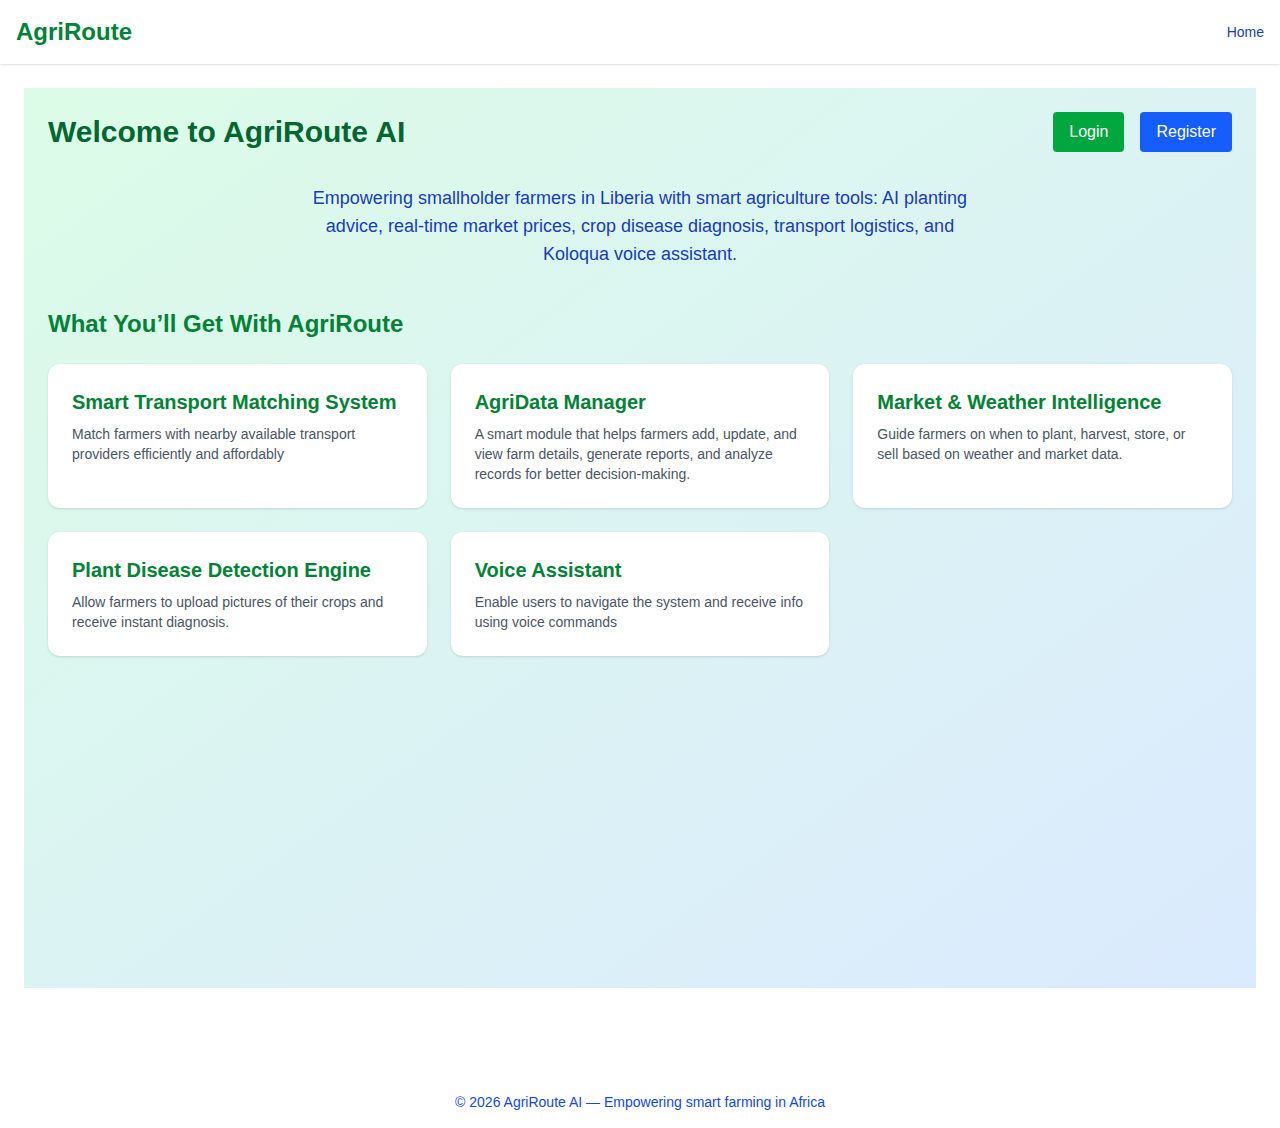
<file: index.html>
<!DOCTYPE html><html lang="en"><head><meta charSet="utf-8"/><meta name="viewport" content="width=device-width, initial-scale=1"/><link rel="stylesheet" href="/_next/static/css/c6af8a47e2e311e2.css" data-precedence="next"/><link rel="preload" as="script" fetchPriority="low" href="/_next/static/chunks/webpack-9f5a963adcff5ea6.js"/><script src="/_next/static/chunks/4bd1b696-52a6696c08e3276c.js" async=""></script><script src="/_next/static/chunks/684-35e3a8752f56acbf.js" async=""></script><script src="/_next/static/chunks/main-app-bd64b45a90a1bca6.js" async=""></script><script src="/_next/static/chunks/874-0197bf8342d89979.js" async=""></script><script src="/_next/static/chunks/app/layout-f58d96f933554100.js" async=""></script><script src="/_next/static/chunks/app/page-e83440428aaa2f54.js" async=""></script><link rel="icon" href="/favicon.ico" type="image/x-icon" sizes="16x16"/><script>document.querySelectorAll('body link[rel="icon"], body link[rel="apple-touch-icon"]').forEach(el => document.head.appendChild(el))</script><script src="/_next/static/chunks/polyfills-42372ed130431b0a.js" noModule=""></script></head><body class="min-h-screen bg-gradient-to-r from-green-50 to-blue-50 font-sans text-gray-900"><header class="bg-white shadow p-4 flex justify-between items-center"><h1 class="text-2xl font-bold text-green-700">AgriRoute</h1><nav class="space-x-4 text-blue-800 font-medium text-sm"><a href="/">Home</a></nav></header><main class="p-6"><div class="min-h-screen bg-gradient-to-br from-green-100 to-blue-100 p-6"><div class="flex justify-between items-center mb-8"><h1 class="text-3xl font-extrabold text-green-800">Welcome to AgriRoute AI</h1><div class="flex gap-4"><button class="bg-green-600 text-white px-4 py-2 rounded hover:bg-green-700">Login</button><button class="bg-blue-600 text-white px-4 py-2 rounded hover:bg-blue-700">Register</button></div></div><div class="text-center mb-10"><p class="text-lg text-blue-800 max-w-2xl mx-auto">Empowering smallholder farmers in Liberia with smart agriculture tools: AI planting advice, real-time market prices, crop disease diagnosis, transport logistics, and Koloqua voice assistant.</p></div><h2 class="text-2xl font-bold text-green-700 mb-6">What You’ll Get With AgriRoute</h2><div class="grid grid-cols-1 sm:grid-cols-2 lg:grid-cols-3 gap-6"><div class="bg-white p-6 rounded-xl shadow hover:shadow-xl hover:scale-[1.02] transition-all cursor-pointer"><h2 class="text-xl font-bold text-green-700 mb-2">Smart Transport Matching System</h2><p class="text-sm text-gray-600">Match farmers with nearby available transport providers efficiently and affordably</p></div><div class="bg-white p-6 rounded-xl shadow hover:shadow-xl hover:scale-[1.02] transition-all cursor-pointer"><h2 class="text-xl font-bold text-green-700 mb-2">AgriData Manager</h2><p class="text-sm text-gray-600">A smart module that helps farmers add, update, and view farm details, generate reports, and analyze records for better decision-making.</p></div><div class="bg-white p-6 rounded-xl shadow hover:shadow-xl hover:scale-[1.02] transition-all cursor-pointer"><h2 class="text-xl font-bold text-green-700 mb-2">Market &amp; Weather Intelligence</h2><p class="text-sm text-gray-600">Guide farmers on when to plant, harvest, store, or sell based on weather and market data.</p></div><div class="bg-white p-6 rounded-xl shadow hover:shadow-xl hover:scale-[1.02] transition-all cursor-pointer"><h2 class="text-xl font-bold text-green-700 mb-2">Plant Disease Detection Engine</h2><p class="text-sm text-gray-600">Allow farmers to upload pictures of their crops and receive instant diagnosis.</p></div><div class="bg-white p-6 rounded-xl shadow hover:shadow-xl hover:scale-[1.02] transition-all cursor-pointer"><h2 class="text-xl font-bold text-green-700 mb-2">Voice Assistant</h2><p class="text-sm text-gray-600">Enable users to navigate the system and receive info using voice commands</p></div></div></div><!--$--><!--/$--><!--$--><!--/$--></main><footer class="text-center text-sm text-blue-700 mt-16 p-4">© <!-- -->2025<!-- --> AgriRoute AI — Empowering smart farming in Africa</footer><script src="/_next/static/chunks/webpack-9f5a963adcff5ea6.js" async=""></script><script>(self.__next_f=self.__next_f||[]).push([0])</script><script>self.__next_f.push([1,"1:\"$Sreact.fragment\"\n2:I[4970,[],\"ClientSegmentRoot\"]\n3:I[3414,[\"874\",\"static/chunks/874-0197bf8342d89979.js\",\"177\",\"static/chunks/app/layout-f58d96f933554100.js\"],\"default\"]\n4:I[7555,[],\"\"]\n5:I[1295,[],\"\"]\n7:I[894,[],\"ClientPageRoot\"]\n8:I[1057,[\"974\",\"static/chunks/app/page-e83440428aaa2f54.js\"],\"default\"]\nb:I[9665,[],\"MetadataBoundary\"]\nd:I[9665,[],\"OutletBoundary\"]\n10:I[4911,[],\"AsyncMetadataOutlet\"]\n12:I[9665,[],\"ViewportBoundary\"]\n14:I[6614,[],\"\"]\n:HL[\"/_next/static/css/c6af8a47e2e311e2.css\",\"style\"]\n"])</script><script>self.__next_f.push([1,"0:{\"P\":null,\"b\":\"y-te8_2-_J8TtGcJhUUD0\",\"p\":\"\",\"c\":[\"\",\"\"],\"i\":false,\"f\":[[[\"\",{\"children\":[\"__PAGE__\",{}]},\"$undefined\",\"$undefined\",true],[\"\",[\"$\",\"$1\",\"c\",{\"children\":[[[\"$\",\"link\",\"0\",{\"rel\":\"stylesheet\",\"href\":\"/_next/static/css/c6af8a47e2e311e2.css\",\"precedence\":\"next\",\"crossOrigin\":\"$undefined\",\"nonce\":\"$undefined\"}]],[\"$\",\"$L2\",null,{\"Component\":\"$3\",\"slots\":{\"children\":[\"$\",\"$L4\",null,{\"parallelRouterKey\":\"children\",\"error\":\"$undefined\",\"errorStyles\":\"$undefined\",\"errorScripts\":\"$undefined\",\"template\":[\"$\",\"$L5\",null,{}],\"templateStyles\":\"$undefined\",\"templateScripts\":\"$undefined\",\"notFound\":[[[\"$\",\"title\",null,{\"children\":\"404: This page could not be found.\"}],[\"$\",\"div\",null,{\"style\":{\"fontFamily\":\"system-ui,\\\"Segoe UI\\\",Roboto,Helvetica,Arial,sans-serif,\\\"Apple Color Emoji\\\",\\\"Segoe UI Emoji\\\"\",\"height\":\"100vh\",\"textAlign\":\"center\",\"display\":\"flex\",\"flexDirection\":\"column\",\"alignItems\":\"center\",\"justifyContent\":\"center\"},\"children\":[\"$\",\"div\",null,{\"children\":[[\"$\",\"style\",null,{\"dangerouslySetInnerHTML\":{\"__html\":\"body{color:#000;background:#fff;margin:0}.next-error-h1{border-right:1px solid rgba(0,0,0,.3)}@media (prefers-color-scheme:dark){body{color:#fff;background:#000}.next-error-h1{border-right:1px solid rgba(255,255,255,.3)}}\"}}],[\"$\",\"h1\",null,{\"className\":\"next-error-h1\",\"style\":{\"display\":\"inline-block\",\"margin\":\"0 20px 0 0\",\"padding\":\"0 23px 0 0\",\"fontSize\":24,\"fontWeight\":500,\"verticalAlign\":\"top\",\"lineHeight\":\"49px\"},\"children\":404}],[\"$\",\"div\",null,{\"style\":{\"display\":\"inline-block\"},\"children\":[\"$\",\"h2\",null,{\"style\":{\"fontSize\":14,\"fontWeight\":400,\"lineHeight\":\"49px\",\"margin\":0},\"children\":\"This page could not be found.\"}]}]]}]}]],[]],\"forbidden\":\"$undefined\",\"unauthorized\":\"$undefined\"}]},\"params\":{},\"promise\":\"$@6\"}]]}],{\"children\":[\"__PAGE__\",[\"$\",\"$1\",\"c\",{\"children\":[[\"$\",\"$L7\",null,{\"Component\":\"$8\",\"searchParams\":{},\"params\":\"$0:f:0:1:1:props:children:1:props:params\",\"promises\":[\"$@9\",\"$@a\"]}],[\"$\",\"$Lb\",null,{\"children\":\"$Lc\"}],null,[\"$\",\"$Ld\",null,{\"children\":[\"$Le\",\"$Lf\",[\"$\",\"$L10\",null,{\"promise\":\"$@11\"}]]}]]}],{},null,false]},null,false],[\"$\",\"$1\",\"h\",{\"children\":[null,[\"$\",\"$1\",\"c8eMK-Iq8ZZUKXVJGiphx\",{\"children\":[[\"$\",\"$L12\",null,{\"children\":\"$L13\"}],null]}],null]}],false]],\"m\":\"$undefined\",\"G\":[\"$14\",\"$undefined\"],\"s\":false,\"S\":true}\n"])</script><script>self.__next_f.push([1,"15:\"$Sreact.suspense\"\n16:I[4911,[],\"AsyncMetadata\"]\n6:{}\n9:{}\na:{}\nc:[\"$\",\"$15\",null,{\"fallback\":null,\"children\":[\"$\",\"$L16\",null,{\"promise\":\"$@17\"}]}]\n"])</script><script>self.__next_f.push([1,"f:null\n"])</script><script>self.__next_f.push([1,"13:[[\"$\",\"meta\",\"0\",{\"charSet\":\"utf-8\"}],[\"$\",\"meta\",\"1\",{\"name\":\"viewport\",\"content\":\"width=device-width, initial-scale=1\"}]]\ne:null\n"])</script><script>self.__next_f.push([1,"17:{\"metadata\":[[\"$\",\"link\",\"0\",{\"rel\":\"icon\",\"href\":\"/favicon.ico\",\"type\":\"image/x-icon\",\"sizes\":\"16x16\"}]],\"error\":null,\"digest\":\"$undefined\"}\n11:{\"metadata\":\"$17:metadata\",\"error\":null,\"digest\":\"$undefined\"}\n"])</script></body></html>
</file>
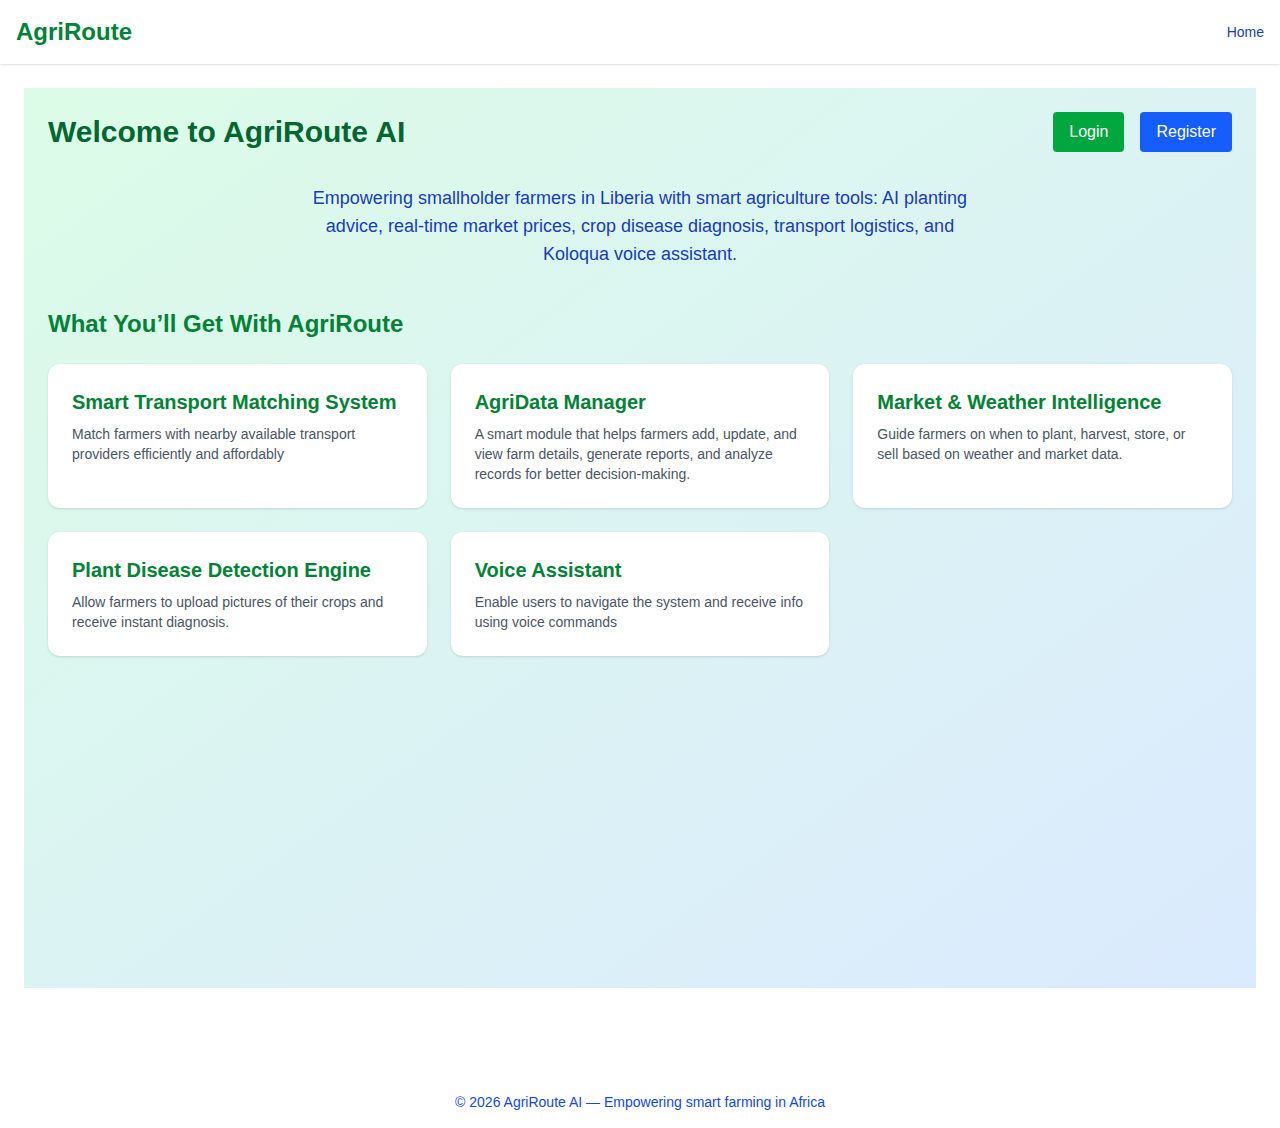
<file: admin/farmers.html>
<!DOCTYPE html><html lang="en"><head><meta charSet="utf-8"/><meta name="viewport" content="width=device-width, initial-scale=1"/><link rel="stylesheet" href="/_next/static/css/c6af8a47e2e311e2.css" data-precedence="next"/><link rel="preload" as="script" fetchPriority="low" href="/_next/static/chunks/webpack-9f5a963adcff5ea6.js"/><script src="/_next/static/chunks/4bd1b696-52a6696c08e3276c.js" async=""></script><script src="/_next/static/chunks/684-35e3a8752f56acbf.js" async=""></script><script src="/_next/static/chunks/main-app-bd64b45a90a1bca6.js" async=""></script><script src="/_next/static/chunks/874-0197bf8342d89979.js" async=""></script><script src="/_next/static/chunks/app/layout-f58d96f933554100.js" async=""></script><script src="/_next/static/chunks/app/admin/farmers/page-20d6b6250e28eb2d.js" async=""></script><link rel="icon" href="/favicon.ico" type="image/x-icon" sizes="16x16"/><script>document.querySelectorAll('body link[rel="icon"], body link[rel="apple-touch-icon"]').forEach(el => document.head.appendChild(el))</script><script src="/_next/static/chunks/polyfills-42372ed130431b0a.js" noModule=""></script></head><body class="min-h-screen bg-gradient-to-r from-green-50 to-blue-50 font-sans text-gray-900"><header class="bg-white shadow p-4 flex justify-between items-center"><h1 class="text-2xl font-bold text-green-700">AgriRoute</h1><nav class="space-x-4 text-blue-800 font-medium text-sm"><a href="/">Home</a></nav></header><main class="p-6"><div class="min-h-screen bg-white p-6 rounded-xl shadow"><h2 class="text-3xl font-bold text-green-700 mb-6">Farmer Registration</h2><form class="mb-10 p-4 bg-blue-50 rounded-xl"><h3 class="text-xl font-semibold text-blue-700 mb-4">Create Farmer Account</h3><div class="flex flex-col gap-4"><input type="text" placeholder="Full Name" class="p-3 border border-blue-300 rounded-md focus:outline-none focus:ring-2 focus:ring-green-400" required="" name="name" value=""/><input type="text" placeholder="Location" class="p-3 border border-blue-300 rounded-md focus:outline-none focus:ring-2 focus:ring-green-400" required="" name="location" value=""/><input type="text" placeholder="Username" class="p-3 border border-blue-300 rounded-md focus:outline-none focus:ring-2 focus:ring-green-400" required="" name="username" value=""/><input type="password" placeholder="Password" class="p-3 border border-blue-300 rounded-md focus:outline-none focus:ring-2 focus:ring-green-400" required="" name="password" value=""/><button type="submit" class="bg-green-600 text-white px-4 py-2 rounded-md hover:bg-green-700 disabled:opacity-50">Register Farmer</button></div></form><h3 class="text-2xl font-bold text-green-600 mb-4">All Registered Farmers</h3><p class="text-blue-600">Loading farmer data...</p></div><!--$--><!--/$--><!--$--><!--/$--></main><footer class="text-center text-sm text-blue-700 mt-16 p-4">© <!-- -->2025<!-- --> AgriRoute AI — Empowering smart farming in Africa</footer><script src="/_next/static/chunks/webpack-9f5a963adcff5ea6.js" async=""></script><script>(self.__next_f=self.__next_f||[]).push([0])</script><script>self.__next_f.push([1,"1:\"$Sreact.fragment\"\n2:I[4970,[],\"ClientSegmentRoot\"]\n3:I[3414,[\"874\",\"static/chunks/874-0197bf8342d89979.js\",\"177\",\"static/chunks/app/layout-f58d96f933554100.js\"],\"default\"]\n4:I[7555,[],\"\"]\n5:I[1295,[],\"\"]\n7:I[894,[],\"ClientPageRoot\"]\n8:I[8090,[\"37\",\"static/chunks/app/admin/farmers/page-20d6b6250e28eb2d.js\"],\"default\"]\nb:I[9665,[],\"MetadataBoundary\"]\nd:I[9665,[],\"OutletBoundary\"]\n10:I[4911,[],\"AsyncMetadataOutlet\"]\n12:I[9665,[],\"ViewportBoundary\"]\n14:I[6614,[],\"\"]\n:HL[\"/_next/static/css/c6af8a47e2e311e2.css\",\"style\"]\n"])</script><script>self.__next_f.push([1,"0:{\"P\":null,\"b\":\"y-te8_2-_J8TtGcJhUUD0\",\"p\":\"\",\"c\":[\"\",\"admin\",\"farmers\"],\"i\":false,\"f\":[[[\"\",{\"children\":[\"admin\",{\"children\":[\"farmers\",{\"children\":[\"__PAGE__\",{}]}]}]},\"$undefined\",\"$undefined\",true],[\"\",[\"$\",\"$1\",\"c\",{\"children\":[[[\"$\",\"link\",\"0\",{\"rel\":\"stylesheet\",\"href\":\"/_next/static/css/c6af8a47e2e311e2.css\",\"precedence\":\"next\",\"crossOrigin\":\"$undefined\",\"nonce\":\"$undefined\"}]],[\"$\",\"$L2\",null,{\"Component\":\"$3\",\"slots\":{\"children\":[\"$\",\"$L4\",null,{\"parallelRouterKey\":\"children\",\"error\":\"$undefined\",\"errorStyles\":\"$undefined\",\"errorScripts\":\"$undefined\",\"template\":[\"$\",\"$L5\",null,{}],\"templateStyles\":\"$undefined\",\"templateScripts\":\"$undefined\",\"notFound\":[[[\"$\",\"title\",null,{\"children\":\"404: This page could not be found.\"}],[\"$\",\"div\",null,{\"style\":{\"fontFamily\":\"system-ui,\\\"Segoe UI\\\",Roboto,Helvetica,Arial,sans-serif,\\\"Apple Color Emoji\\\",\\\"Segoe UI Emoji\\\"\",\"height\":\"100vh\",\"textAlign\":\"center\",\"display\":\"flex\",\"flexDirection\":\"column\",\"alignItems\":\"center\",\"justifyContent\":\"center\"},\"children\":[\"$\",\"div\",null,{\"children\":[[\"$\",\"style\",null,{\"dangerouslySetInnerHTML\":{\"__html\":\"body{color:#000;background:#fff;margin:0}.next-error-h1{border-right:1px solid rgba(0,0,0,.3)}@media (prefers-color-scheme:dark){body{color:#fff;background:#000}.next-error-h1{border-right:1px solid rgba(255,255,255,.3)}}\"}}],[\"$\",\"h1\",null,{\"className\":\"next-error-h1\",\"style\":{\"display\":\"inline-block\",\"margin\":\"0 20px 0 0\",\"padding\":\"0 23px 0 0\",\"fontSize\":24,\"fontWeight\":500,\"verticalAlign\":\"top\",\"lineHeight\":\"49px\"},\"children\":404}],[\"$\",\"div\",null,{\"style\":{\"display\":\"inline-block\"},\"children\":[\"$\",\"h2\",null,{\"style\":{\"fontSize\":14,\"fontWeight\":400,\"lineHeight\":\"49px\",\"margin\":0},\"children\":\"This page could not be found.\"}]}]]}]}]],[]],\"forbidden\":\"$undefined\",\"unauthorized\":\"$undefined\"}]},\"params\":{},\"promise\":\"$@6\"}]]}],{\"children\":[\"admin\",[\"$\",\"$1\",\"c\",{\"children\":[null,[\"$\",\"$L4\",null,{\"parallelRouterKey\":\"children\",\"error\":\"$undefined\",\"errorStyles\":\"$undefined\",\"errorScripts\":\"$undefined\",\"template\":[\"$\",\"$L5\",null,{}],\"templateStyles\":\"$undefined\",\"templateScripts\":\"$undefined\",\"notFound\":\"$undefined\",\"forbidden\":\"$undefined\",\"unauthorized\":\"$undefined\"}]]}],{\"children\":[\"farmers\",[\"$\",\"$1\",\"c\",{\"children\":[null,[\"$\",\"$L4\",null,{\"parallelRouterKey\":\"children\",\"error\":\"$undefined\",\"errorStyles\":\"$undefined\",\"errorScripts\":\"$undefined\",\"template\":[\"$\",\"$L5\",null,{}],\"templateStyles\":\"$undefined\",\"templateScripts\":\"$undefined\",\"notFound\":\"$undefined\",\"forbidden\":\"$undefined\",\"unauthorized\":\"$undefined\"}]]}],{\"children\":[\"__PAGE__\",[\"$\",\"$1\",\"c\",{\"children\":[[\"$\",\"$L7\",null,{\"Component\":\"$8\",\"searchParams\":{},\"params\":\"$0:f:0:1:1:props:children:1:props:params\",\"promises\":[\"$@9\",\"$@a\"]}],[\"$\",\"$Lb\",null,{\"children\":\"$Lc\"}],null,[\"$\",\"$Ld\",null,{\"children\":[\"$Le\",\"$Lf\",[\"$\",\"$L10\",null,{\"promise\":\"$@11\"}]]}]]}],{},null,false]},null,false]},null,false]},null,false],[\"$\",\"$1\",\"h\",{\"children\":[null,[\"$\",\"$1\",\"avko-UVjn_9PNwkxCiRlE\",{\"children\":[[\"$\",\"$L12\",null,{\"children\":\"$L13\"}],null]}],null]}],false]],\"m\":\"$undefined\",\"G\":[\"$14\",\"$undefined\"],\"s\":false,\"S\":true}\n"])</script><script>self.__next_f.push([1,"15:\"$Sreact.suspense\"\n16:I[4911,[],\"AsyncMetadata\"]\n6:{}\n9:{}\na:{}\nc:[\"$\",\"$15\",null,{\"fallback\":null,\"children\":[\"$\",\"$L16\",null,{\"promise\":\"$@17\"}]}]\n"])</script><script>self.__next_f.push([1,"f:null\n"])</script><script>self.__next_f.push([1,"13:[[\"$\",\"meta\",\"0\",{\"charSet\":\"utf-8\"}],[\"$\",\"meta\",\"1\",{\"name\":\"viewport\",\"content\":\"width=device-width, initial-scale=1\"}]]\ne:null\n"])</script><script>self.__next_f.push([1,"17:{\"metadata\":[[\"$\",\"link\",\"0\",{\"rel\":\"icon\",\"href\":\"/favicon.ico\",\"type\":\"image/x-icon\",\"sizes\":\"16x16\"}]],\"error\":null,\"digest\":\"$undefined\"}\n11:{\"metadata\":\"$17:metadata\",\"error\":null,\"digest\":\"$undefined\"}\n"])</script></body></html>
</file>
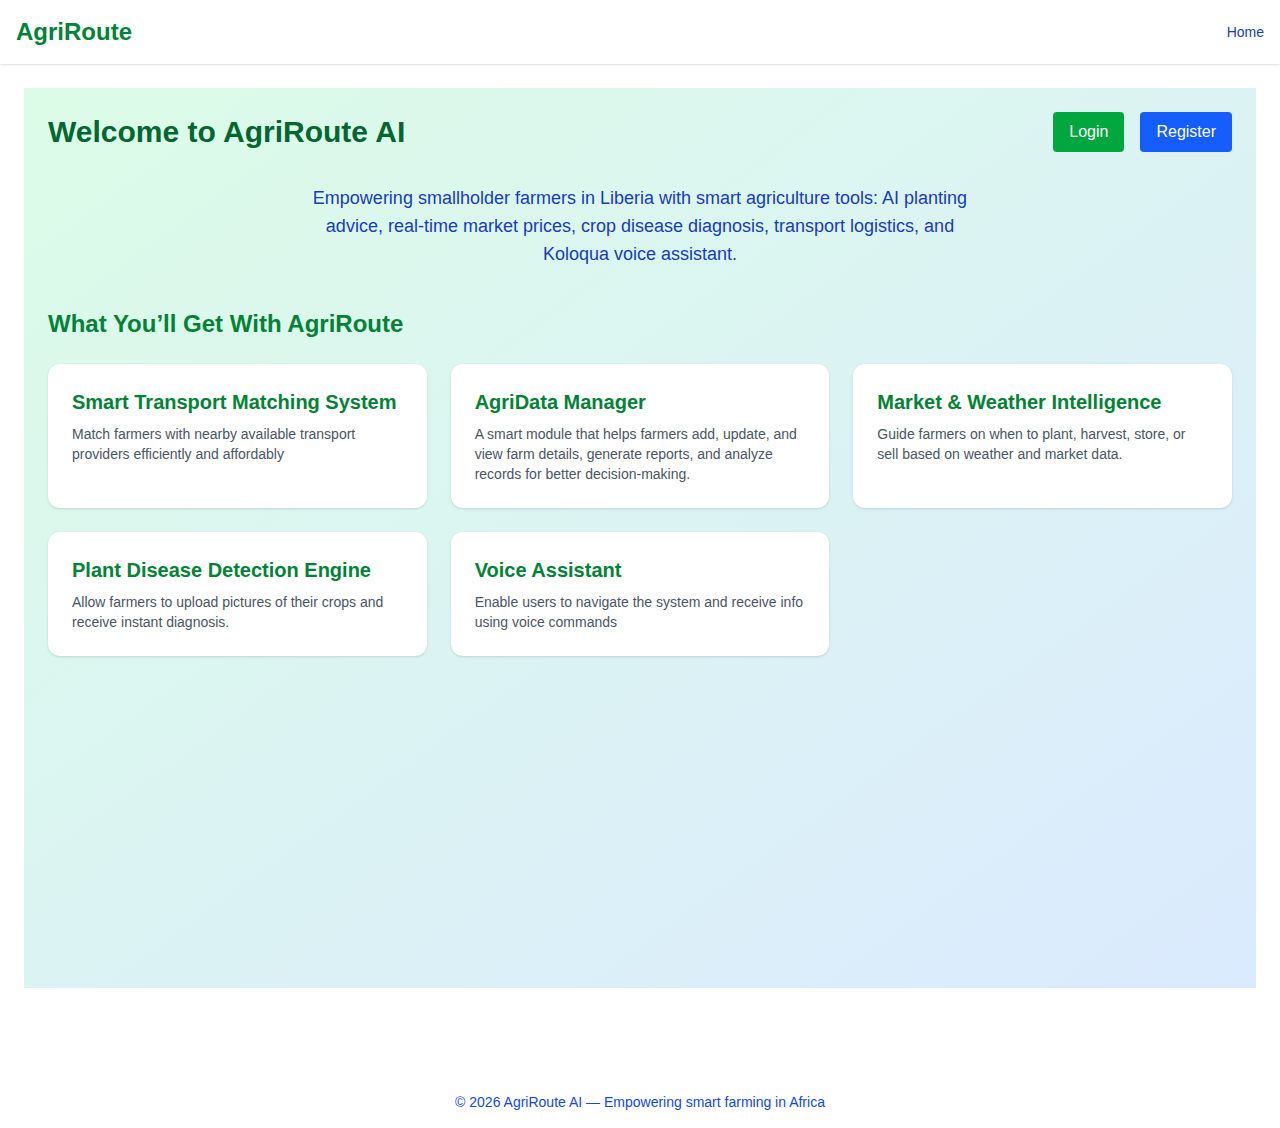
<file: admin/login.html>
<!DOCTYPE html><html lang="en"><head><meta charSet="utf-8"/><meta name="viewport" content="width=device-width, initial-scale=1"/><link rel="stylesheet" href="/_next/static/css/c6af8a47e2e311e2.css" data-precedence="next"/><link rel="preload" as="script" fetchPriority="low" href="/_next/static/chunks/webpack-9f5a963adcff5ea6.js"/><script src="/_next/static/chunks/4bd1b696-52a6696c08e3276c.js" async=""></script><script src="/_next/static/chunks/684-35e3a8752f56acbf.js" async=""></script><script src="/_next/static/chunks/main-app-bd64b45a90a1bca6.js" async=""></script><script src="/_next/static/chunks/874-0197bf8342d89979.js" async=""></script><script src="/_next/static/chunks/app/layout-f58d96f933554100.js" async=""></script><script src="/_next/static/chunks/app/admin/login/page-63412702ee3953d2.js" async=""></script><link rel="icon" href="/favicon.ico" type="image/x-icon" sizes="16x16"/><script>document.querySelectorAll('body link[rel="icon"], body link[rel="apple-touch-icon"]').forEach(el => document.head.appendChild(el))</script><script src="/_next/static/chunks/polyfills-42372ed130431b0a.js" noModule=""></script></head><body class="min-h-screen bg-gradient-to-r from-green-50 to-blue-50 font-sans text-gray-900"><header class="bg-white shadow p-4 flex justify-between items-center"><h1 class="text-2xl font-bold text-green-700">AgriRoute</h1><nav class="space-x-4 text-blue-800 font-medium text-sm"><a href="/">Home</a></nav></header><main class="p-6"><div class="min-h-screen flex items-center justify-center bg-blue-50"><form class="bg-white p-8 rounded-xl shadow-md w-full max-w-sm"><h2 class="text-2xl font-bold text-green-700 mb-6 text-center">Farmer Login</h2><input type="text" placeholder="Username" class="w-full mb-4 p-3 border border-blue-300 rounded-md" required="" value=""/><input type="password" placeholder="Password" class="w-full mb-6 p-3 border border-blue-300 rounded-md" required="" value=""/><button type="submit" class="w-full bg-green-600 hover:bg-green-700 text-white font-semibold py-2 rounded">Login</button></form></div><!--$--><!--/$--><!--$--><!--/$--></main><footer class="text-center text-sm text-blue-700 mt-16 p-4">© <!-- -->2025<!-- --> AgriRoute AI — Empowering smart farming in Africa</footer><script src="/_next/static/chunks/webpack-9f5a963adcff5ea6.js" async=""></script><script>(self.__next_f=self.__next_f||[]).push([0])</script><script>self.__next_f.push([1,"1:\"$Sreact.fragment\"\n2:I[4970,[],\"ClientSegmentRoot\"]\n3:I[3414,[\"874\",\"static/chunks/874-0197bf8342d89979.js\",\"177\",\"static/chunks/app/layout-f58d96f933554100.js\"],\"default\"]\n4:I[7555,[],\"\"]\n5:I[1295,[],\"\"]\n7:I[894,[],\"ClientPageRoot\"]\n8:I[3727,[\"116\",\"static/chunks/app/admin/login/page-63412702ee3953d2.js\"],\"default\"]\nb:I[9665,[],\"MetadataBoundary\"]\nd:I[9665,[],\"OutletBoundary\"]\n10:I[4911,[],\"AsyncMetadataOutlet\"]\n12:I[9665,[],\"ViewportBoundary\"]\n14:I[6614,[],\"\"]\n:HL[\"/_next/static/css/c6af8a47e2e311e2.css\",\"style\"]\n"])</script><script>self.__next_f.push([1,"0:{\"P\":null,\"b\":\"y-te8_2-_J8TtGcJhUUD0\",\"p\":\"\",\"c\":[\"\",\"admin\",\"login\"],\"i\":false,\"f\":[[[\"\",{\"children\":[\"admin\",{\"children\":[\"login\",{\"children\":[\"__PAGE__\",{}]}]}]},\"$undefined\",\"$undefined\",true],[\"\",[\"$\",\"$1\",\"c\",{\"children\":[[[\"$\",\"link\",\"0\",{\"rel\":\"stylesheet\",\"href\":\"/_next/static/css/c6af8a47e2e311e2.css\",\"precedence\":\"next\",\"crossOrigin\":\"$undefined\",\"nonce\":\"$undefined\"}]],[\"$\",\"$L2\",null,{\"Component\":\"$3\",\"slots\":{\"children\":[\"$\",\"$L4\",null,{\"parallelRouterKey\":\"children\",\"error\":\"$undefined\",\"errorStyles\":\"$undefined\",\"errorScripts\":\"$undefined\",\"template\":[\"$\",\"$L5\",null,{}],\"templateStyles\":\"$undefined\",\"templateScripts\":\"$undefined\",\"notFound\":[[[\"$\",\"title\",null,{\"children\":\"404: This page could not be found.\"}],[\"$\",\"div\",null,{\"style\":{\"fontFamily\":\"system-ui,\\\"Segoe UI\\\",Roboto,Helvetica,Arial,sans-serif,\\\"Apple Color Emoji\\\",\\\"Segoe UI Emoji\\\"\",\"height\":\"100vh\",\"textAlign\":\"center\",\"display\":\"flex\",\"flexDirection\":\"column\",\"alignItems\":\"center\",\"justifyContent\":\"center\"},\"children\":[\"$\",\"div\",null,{\"children\":[[\"$\",\"style\",null,{\"dangerouslySetInnerHTML\":{\"__html\":\"body{color:#000;background:#fff;margin:0}.next-error-h1{border-right:1px solid rgba(0,0,0,.3)}@media (prefers-color-scheme:dark){body{color:#fff;background:#000}.next-error-h1{border-right:1px solid rgba(255,255,255,.3)}}\"}}],[\"$\",\"h1\",null,{\"className\":\"next-error-h1\",\"style\":{\"display\":\"inline-block\",\"margin\":\"0 20px 0 0\",\"padding\":\"0 23px 0 0\",\"fontSize\":24,\"fontWeight\":500,\"verticalAlign\":\"top\",\"lineHeight\":\"49px\"},\"children\":404}],[\"$\",\"div\",null,{\"style\":{\"display\":\"inline-block\"},\"children\":[\"$\",\"h2\",null,{\"style\":{\"fontSize\":14,\"fontWeight\":400,\"lineHeight\":\"49px\",\"margin\":0},\"children\":\"This page could not be found.\"}]}]]}]}]],[]],\"forbidden\":\"$undefined\",\"unauthorized\":\"$undefined\"}]},\"params\":{},\"promise\":\"$@6\"}]]}],{\"children\":[\"admin\",[\"$\",\"$1\",\"c\",{\"children\":[null,[\"$\",\"$L4\",null,{\"parallelRouterKey\":\"children\",\"error\":\"$undefined\",\"errorStyles\":\"$undefined\",\"errorScripts\":\"$undefined\",\"template\":[\"$\",\"$L5\",null,{}],\"templateStyles\":\"$undefined\",\"templateScripts\":\"$undefined\",\"notFound\":\"$undefined\",\"forbidden\":\"$undefined\",\"unauthorized\":\"$undefined\"}]]}],{\"children\":[\"login\",[\"$\",\"$1\",\"c\",{\"children\":[null,[\"$\",\"$L4\",null,{\"parallelRouterKey\":\"children\",\"error\":\"$undefined\",\"errorStyles\":\"$undefined\",\"errorScripts\":\"$undefined\",\"template\":[\"$\",\"$L5\",null,{}],\"templateStyles\":\"$undefined\",\"templateScripts\":\"$undefined\",\"notFound\":\"$undefined\",\"forbidden\":\"$undefined\",\"unauthorized\":\"$undefined\"}]]}],{\"children\":[\"__PAGE__\",[\"$\",\"$1\",\"c\",{\"children\":[[\"$\",\"$L7\",null,{\"Component\":\"$8\",\"searchParams\":{},\"params\":\"$0:f:0:1:1:props:children:1:props:params\",\"promises\":[\"$@9\",\"$@a\"]}],[\"$\",\"$Lb\",null,{\"children\":\"$Lc\"}],null,[\"$\",\"$Ld\",null,{\"children\":[\"$Le\",\"$Lf\",[\"$\",\"$L10\",null,{\"promise\":\"$@11\"}]]}]]}],{},null,false]},null,false]},null,false]},null,false],[\"$\",\"$1\",\"h\",{\"children\":[null,[\"$\",\"$1\",\"RtXbPpybXhTxJpARfmy1f\",{\"children\":[[\"$\",\"$L12\",null,{\"children\":\"$L13\"}],null]}],null]}],false]],\"m\":\"$undefined\",\"G\":[\"$14\",\"$undefined\"],\"s\":false,\"S\":true}\n"])</script><script>self.__next_f.push([1,"15:\"$Sreact.suspense\"\n16:I[4911,[],\"AsyncMetadata\"]\n6:{}\n9:{}\na:{}\nc:[\"$\",\"$15\",null,{\"fallback\":null,\"children\":[\"$\",\"$L16\",null,{\"promise\":\"$@17\"}]}]\n"])</script><script>self.__next_f.push([1,"f:null\n"])</script><script>self.__next_f.push([1,"13:[[\"$\",\"meta\",\"0\",{\"charSet\":\"utf-8\"}],[\"$\",\"meta\",\"1\",{\"name\":\"viewport\",\"content\":\"width=device-width, initial-scale=1\"}]]\ne:null\n"])</script><script>self.__next_f.push([1,"17:{\"metadata\":[[\"$\",\"link\",\"0\",{\"rel\":\"icon\",\"href\":\"/favicon.ico\",\"type\":\"image/x-icon\",\"sizes\":\"16x16\"}]],\"error\":null,\"digest\":\"$undefined\"}\n11:{\"metadata\":\"$17:metadata\",\"error\":null,\"digest\":\"$undefined\"}\n"])</script></body></html>
</file>
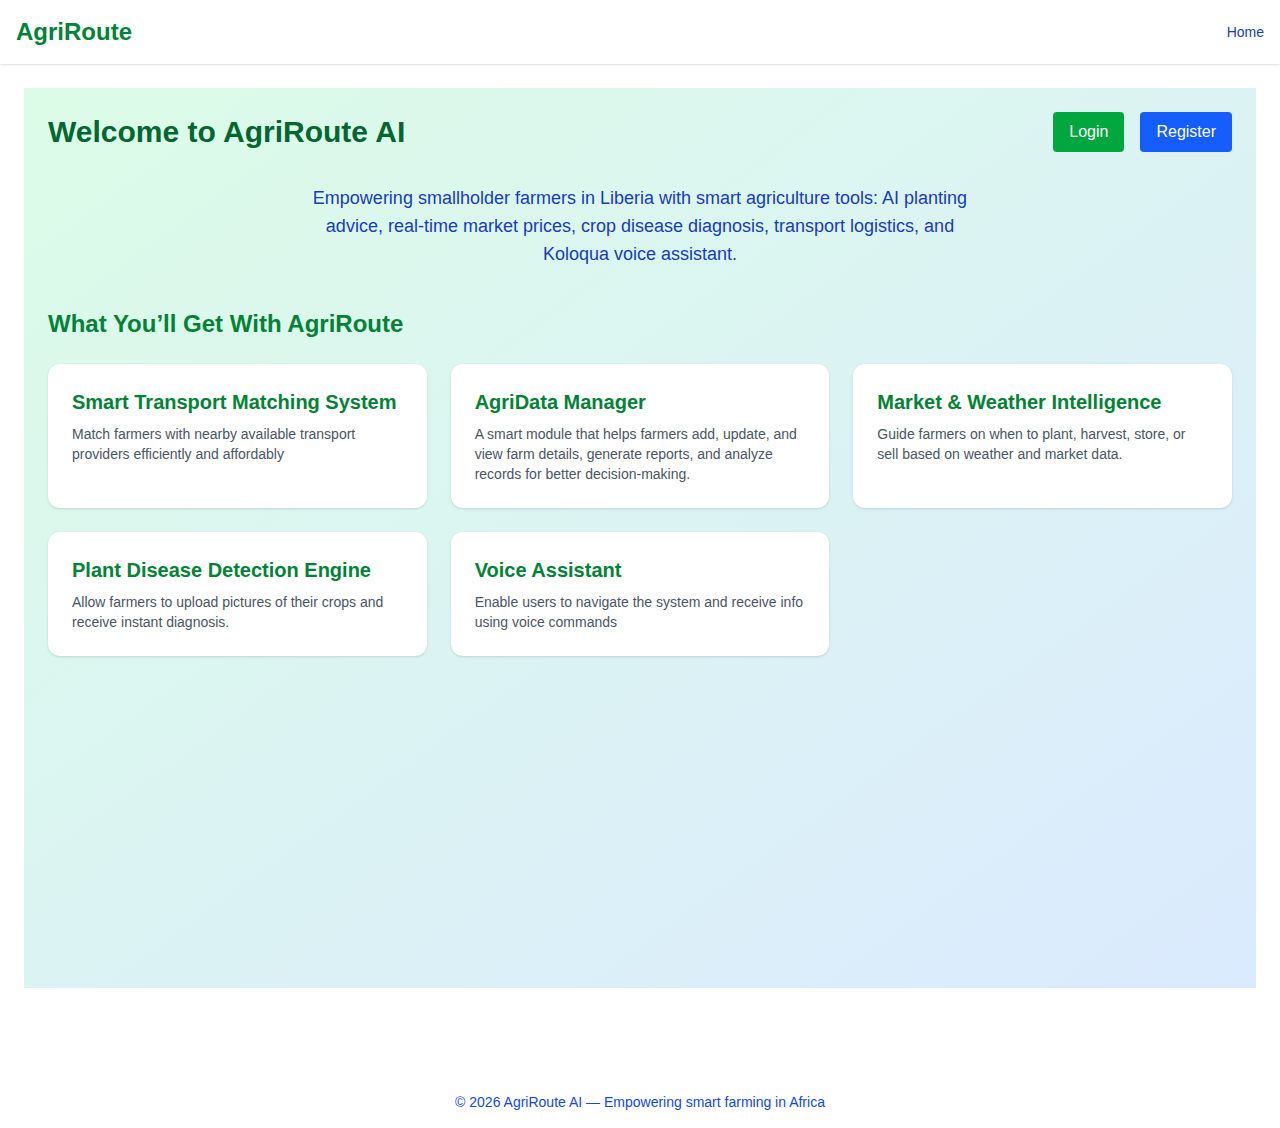
<file: farmer/dashboard.html>
<!DOCTYPE html><html lang="en"><head><meta charSet="utf-8"/><meta name="viewport" content="width=device-width, initial-scale=1"/><link rel="stylesheet" href="/_next/static/css/c6af8a47e2e311e2.css" data-precedence="next"/><link rel="preload" as="script" fetchPriority="low" href="/_next/static/chunks/webpack-9f5a963adcff5ea6.js"/><script src="/_next/static/chunks/4bd1b696-52a6696c08e3276c.js" async=""></script><script src="/_next/static/chunks/684-35e3a8752f56acbf.js" async=""></script><script src="/_next/static/chunks/main-app-bd64b45a90a1bca6.js" async=""></script><script src="/_next/static/chunks/874-0197bf8342d89979.js" async=""></script><script src="/_next/static/chunks/app/layout-f58d96f933554100.js" async=""></script><script src="/_next/static/chunks/app/farmer/dashboard/page-b621de673aa4c1b1.js" async=""></script><link rel="icon" href="/favicon.ico" type="image/x-icon" sizes="16x16"/><script>document.querySelectorAll('body link[rel="icon"], body link[rel="apple-touch-icon"]').forEach(el => document.head.appendChild(el))</script><script src="/_next/static/chunks/polyfills-42372ed130431b0a.js" noModule=""></script></head><body class="min-h-screen bg-gradient-to-r from-green-50 to-blue-50 font-sans text-gray-900"><header class="bg-white shadow p-4 flex justify-between items-center"><h1 class="text-2xl font-bold text-green-700">AgriRoute</h1><nav class="space-x-4 text-blue-800 font-medium text-sm"><a href="/">Home</a></nav></header><main class="p-6"><div class="min-h-screen bg-gradient-to-br from-green-100 to-blue-100 p-6"><div class="flex justify-between items-center mb-8"><h1 class="text-3xl font-extrabold text-green-800">Welcome to AgriRoute AI</h1><div class="flex gap-4"><button class="bg-green-600 text-white px-4 py-2 rounded hover:bg-green-700">Login</button><button class="bg-blue-600 text-white px-4 py-2 rounded hover:bg-blue-700">Register</button></div></div><div class="text-center mb-10"><p class="text-lg text-blue-800 max-w-2xl mx-auto">Empowering smallholder farmers in Liberia with smart agriculture tools: AI planting advice, real-time market prices, crop disease diagnosis, transport logistics, and Koloqua voice assistant.</p></div><h2 class="text-2xl font-bold text-green-700 mb-6">What You’ll Get With AgriRoute</h2><div class="grid grid-cols-1 sm:grid-cols-2 lg:grid-cols-3 gap-6"><div class="bg-white p-6 rounded-xl shadow hover:shadow-xl hover:scale-[1.02] transition-all cursor-pointer"><h2 class="text-xl font-bold text-green-700 mb-2">Smart Transport Matching System</h2><p class="text-sm text-gray-600">Match farmers with nearby available transport providers efficiently and affordably</p></div><div class="bg-white p-6 rounded-xl shadow hover:shadow-xl hover:scale-[1.02] transition-all cursor-pointer"><h2 class="text-xl font-bold text-green-700 mb-2">AgriData Manager</h2><p class="text-sm text-gray-600">A smart module that helps farmers add, update, and view farm details, generate reports, and analyze records for better decision-making.</p></div><div class="bg-white p-6 rounded-xl shadow hover:shadow-xl hover:scale-[1.02] transition-all cursor-pointer"><h2 class="text-xl font-bold text-green-700 mb-2">Market &amp; Weather Intelligence</h2><p class="text-sm text-gray-600">Guide farmers on when to plant, harvest, store, or sell based on weather and market data.</p></div><div class="bg-white p-6 rounded-xl shadow hover:shadow-xl hover:scale-[1.02] transition-all cursor-pointer"><h2 class="text-xl font-bold text-green-700 mb-2">Plant Disease Detection Engine</h2><p class="text-sm text-gray-600">Allow farmers to upload pictures of their crops and receive instant diagnosis.</p></div><div class="bg-white p-6 rounded-xl shadow hover:shadow-xl hover:scale-[1.02] transition-all cursor-pointer"><h2 class="text-xl font-bold text-green-700 mb-2">Voice Assistant</h2><p class="text-sm text-gray-600">Enable users to navigate the system and receive info using voice commands</p></div></div></div><!--$--><!--/$--><!--$--><!--/$--></main><footer class="text-center text-sm text-blue-700 mt-16 p-4">© <!-- -->2025<!-- --> AgriRoute AI — Empowering smart farming in Africa</footer><script src="/_next/static/chunks/webpack-9f5a963adcff5ea6.js" async=""></script><script>(self.__next_f=self.__next_f||[]).push([0])</script><script>self.__next_f.push([1,"1:\"$Sreact.fragment\"\n2:I[4970,[],\"ClientSegmentRoot\"]\n3:I[3414,[\"874\",\"static/chunks/874-0197bf8342d89979.js\",\"177\",\"static/chunks/app/layout-f58d96f933554100.js\"],\"default\"]\n4:I[7555,[],\"\"]\n5:I[1295,[],\"\"]\n7:I[894,[],\"ClientPageRoot\"]\n8:I[4854,[\"783\",\"static/chunks/app/farmer/dashboard/page-b621de673aa4c1b1.js\"],\"default\"]\nb:I[9665,[],\"MetadataBoundary\"]\nd:I[9665,[],\"OutletBoundary\"]\n10:I[4911,[],\"AsyncMetadataOutlet\"]\n12:I[9665,[],\"ViewportBoundary\"]\n14:I[6614,[],\"\"]\n:HL[\"/_next/static/css/c6af8a47e2e311e2.css\",\"style\"]\n"])</script><script>self.__next_f.push([1,"0:{\"P\":null,\"b\":\"y-te8_2-_J8TtGcJhUUD0\",\"p\":\"\",\"c\":[\"\",\"farmer\",\"dashboard\"],\"i\":false,\"f\":[[[\"\",{\"children\":[\"farmer\",{\"children\":[\"dashboard\",{\"children\":[\"__PAGE__\",{}]}]}]},\"$undefined\",\"$undefined\",true],[\"\",[\"$\",\"$1\",\"c\",{\"children\":[[[\"$\",\"link\",\"0\",{\"rel\":\"stylesheet\",\"href\":\"/_next/static/css/c6af8a47e2e311e2.css\",\"precedence\":\"next\",\"crossOrigin\":\"$undefined\",\"nonce\":\"$undefined\"}]],[\"$\",\"$L2\",null,{\"Component\":\"$3\",\"slots\":{\"children\":[\"$\",\"$L4\",null,{\"parallelRouterKey\":\"children\",\"error\":\"$undefined\",\"errorStyles\":\"$undefined\",\"errorScripts\":\"$undefined\",\"template\":[\"$\",\"$L5\",null,{}],\"templateStyles\":\"$undefined\",\"templateScripts\":\"$undefined\",\"notFound\":[[[\"$\",\"title\",null,{\"children\":\"404: This page could not be found.\"}],[\"$\",\"div\",null,{\"style\":{\"fontFamily\":\"system-ui,\\\"Segoe UI\\\",Roboto,Helvetica,Arial,sans-serif,\\\"Apple Color Emoji\\\",\\\"Segoe UI Emoji\\\"\",\"height\":\"100vh\",\"textAlign\":\"center\",\"display\":\"flex\",\"flexDirection\":\"column\",\"alignItems\":\"center\",\"justifyContent\":\"center\"},\"children\":[\"$\",\"div\",null,{\"children\":[[\"$\",\"style\",null,{\"dangerouslySetInnerHTML\":{\"__html\":\"body{color:#000;background:#fff;margin:0}.next-error-h1{border-right:1px solid rgba(0,0,0,.3)}@media (prefers-color-scheme:dark){body{color:#fff;background:#000}.next-error-h1{border-right:1px solid rgba(255,255,255,.3)}}\"}}],[\"$\",\"h1\",null,{\"className\":\"next-error-h1\",\"style\":{\"display\":\"inline-block\",\"margin\":\"0 20px 0 0\",\"padding\":\"0 23px 0 0\",\"fontSize\":24,\"fontWeight\":500,\"verticalAlign\":\"top\",\"lineHeight\":\"49px\"},\"children\":404}],[\"$\",\"div\",null,{\"style\":{\"display\":\"inline-block\"},\"children\":[\"$\",\"h2\",null,{\"style\":{\"fontSize\":14,\"fontWeight\":400,\"lineHeight\":\"49px\",\"margin\":0},\"children\":\"This page could not be found.\"}]}]]}]}]],[]],\"forbidden\":\"$undefined\",\"unauthorized\":\"$undefined\"}]},\"params\":{},\"promise\":\"$@6\"}]]}],{\"children\":[\"farmer\",[\"$\",\"$1\",\"c\",{\"children\":[null,[\"$\",\"$L4\",null,{\"parallelRouterKey\":\"children\",\"error\":\"$undefined\",\"errorStyles\":\"$undefined\",\"errorScripts\":\"$undefined\",\"template\":[\"$\",\"$L5\",null,{}],\"templateStyles\":\"$undefined\",\"templateScripts\":\"$undefined\",\"notFound\":\"$undefined\",\"forbidden\":\"$undefined\",\"unauthorized\":\"$undefined\"}]]}],{\"children\":[\"dashboard\",[\"$\",\"$1\",\"c\",{\"children\":[null,[\"$\",\"$L4\",null,{\"parallelRouterKey\":\"children\",\"error\":\"$undefined\",\"errorStyles\":\"$undefined\",\"errorScripts\":\"$undefined\",\"template\":[\"$\",\"$L5\",null,{}],\"templateStyles\":\"$undefined\",\"templateScripts\":\"$undefined\",\"notFound\":\"$undefined\",\"forbidden\":\"$undefined\",\"unauthorized\":\"$undefined\"}]]}],{\"children\":[\"__PAGE__\",[\"$\",\"$1\",\"c\",{\"children\":[[\"$\",\"$L7\",null,{\"Component\":\"$8\",\"searchParams\":{},\"params\":\"$0:f:0:1:1:props:children:1:props:params\",\"promises\":[\"$@9\",\"$@a\"]}],[\"$\",\"$Lb\",null,{\"children\":\"$Lc\"}],null,[\"$\",\"$Ld\",null,{\"children\":[\"$Le\",\"$Lf\",[\"$\",\"$L10\",null,{\"promise\":\"$@11\"}]]}]]}],{},null,false]},null,false]},null,false]},null,false],[\"$\",\"$1\",\"h\",{\"children\":[null,[\"$\",\"$1\",\"lG9ajuY1L3GTOlhA4_pY5\",{\"children\":[[\"$\",\"$L12\",null,{\"children\":\"$L13\"}],null]}],null]}],false]],\"m\":\"$undefined\",\"G\":[\"$14\",\"$undefined\"],\"s\":false,\"S\":true}\n"])</script><script>self.__next_f.push([1,"15:\"$Sreact.suspense\"\n16:I[4911,[],\"AsyncMetadata\"]\n6:{}\n9:{}\na:{}\nc:[\"$\",\"$15\",null,{\"fallback\":null,\"children\":[\"$\",\"$L16\",null,{\"promise\":\"$@17\"}]}]\n"])</script><script>self.__next_f.push([1,"f:null\n"])</script><script>self.__next_f.push([1,"13:[[\"$\",\"meta\",\"0\",{\"charSet\":\"utf-8\"}],[\"$\",\"meta\",\"1\",{\"name\":\"viewport\",\"content\":\"width=device-width, initial-scale=1\"}]]\ne:null\n"])</script><script>self.__next_f.push([1,"17:{\"metadata\":[[\"$\",\"link\",\"0\",{\"rel\":\"icon\",\"href\":\"/favicon.ico\",\"type\":\"image/x-icon\",\"sizes\":\"16x16\"}]],\"error\":null,\"digest\":\"$undefined\"}\n11:{\"metadata\":\"$17:metadata\",\"error\":null,\"digest\":\"$undefined\"}\n"])</script></body></html>
</file>
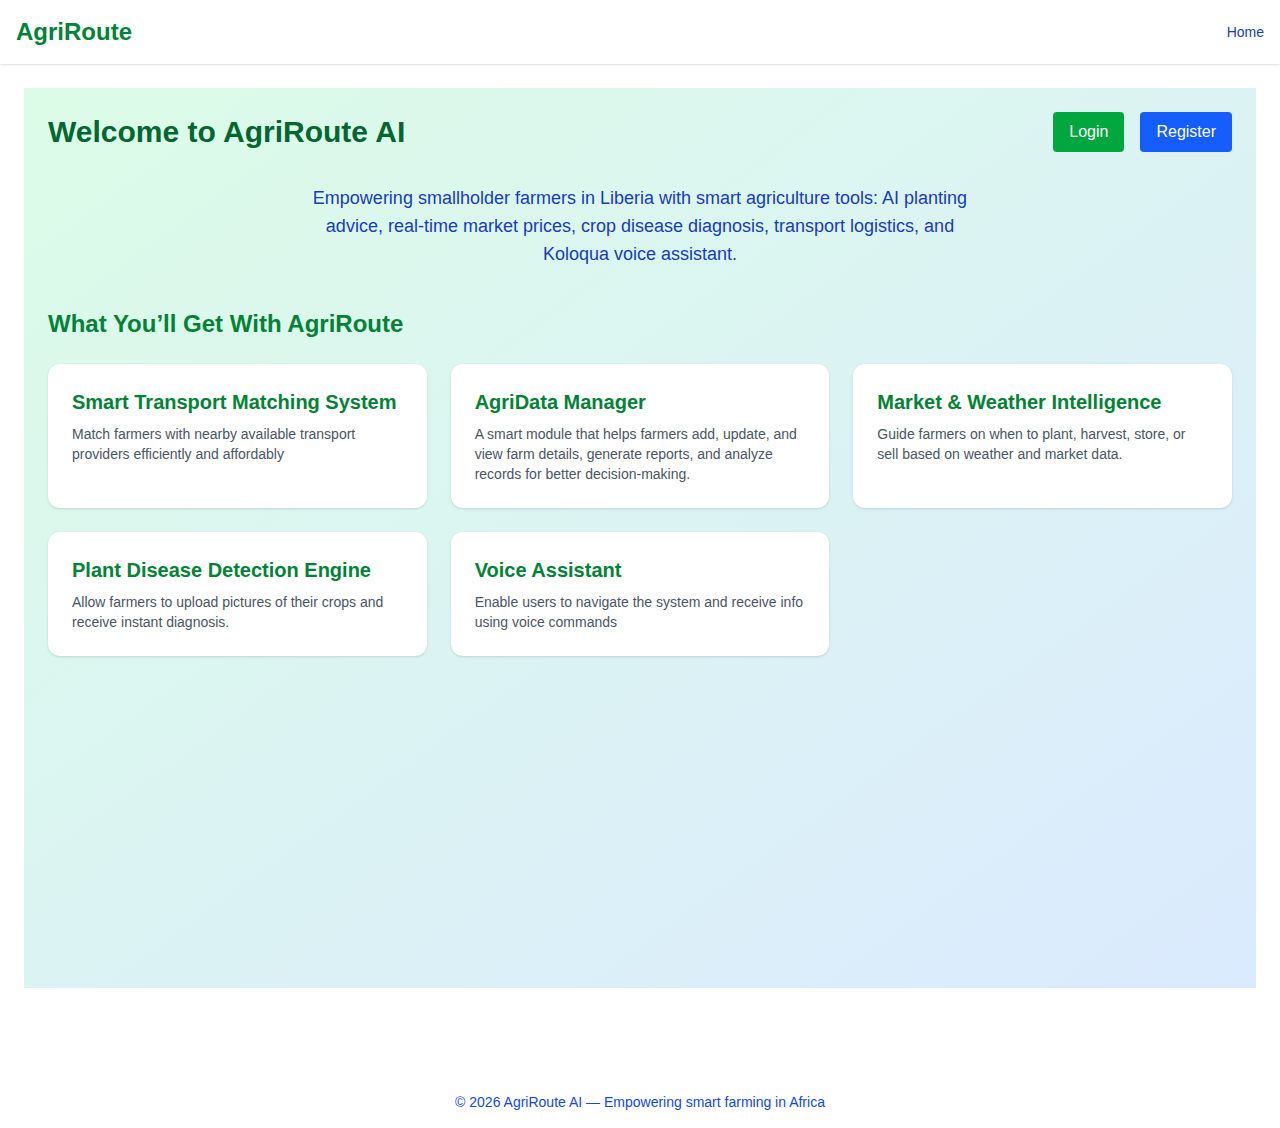
<file: farmer/diseases.html>
<!DOCTYPE html><html lang="en"><head><meta charSet="utf-8"/><meta name="viewport" content="width=device-width, initial-scale=1"/><link rel="stylesheet" href="/_next/static/css/c6af8a47e2e311e2.css" data-precedence="next"/><link rel="preload" as="script" fetchPriority="low" href="/_next/static/chunks/webpack-9f5a963adcff5ea6.js"/><script src="/_next/static/chunks/4bd1b696-52a6696c08e3276c.js" async=""></script><script src="/_next/static/chunks/684-35e3a8752f56acbf.js" async=""></script><script src="/_next/static/chunks/main-app-bd64b45a90a1bca6.js" async=""></script><script src="/_next/static/chunks/874-0197bf8342d89979.js" async=""></script><script src="/_next/static/chunks/app/layout-f58d96f933554100.js" async=""></script><script src="/_next/static/chunks/app/farmer/diseases/page-eafcb5606f4beed1.js" async=""></script><link rel="icon" href="/favicon.ico" type="image/x-icon" sizes="16x16"/><script>document.querySelectorAll('body link[rel="icon"], body link[rel="apple-touch-icon"]').forEach(el => document.head.appendChild(el))</script><script src="/_next/static/chunks/polyfills-42372ed130431b0a.js" noModule=""></script></head><body class="min-h-screen bg-gradient-to-r from-green-50 to-blue-50 font-sans text-gray-900"><header class="bg-white shadow p-4 flex justify-between items-center"><h1 class="text-2xl font-bold text-green-700">AgriRoute</h1><nav class="space-x-4 text-blue-800 font-medium text-sm"><a href="/">Home</a></nav></header><main class="p-6"><div class="min-h-screen p-6 bg-gradient-to-br from-green-50 to-blue-50"><h1 class="text-2xl font-bold text-green-800 mb-4">Crop Disease Detection</h1><form class="space-y-4 mb-6"><label class="block text-sm font-medium text-gray-900">Upload Crop Image</label><input type="file" accept="image/*" required="" class="block text-sm text-gray-900 bg-white border border-gray-300 rounded cursor-pointer focus:outline-none"/><button type="submit" class="bg-green-600 text-white px-4 py-2 rounded hover:bg-green-700">Detect Disease</button></form><div class="flex flex-col lg:flex-row gap-6"></div></div><!--$--><!--/$--><!--$--><!--/$--></main><footer class="text-center text-sm text-blue-700 mt-16 p-4">© <!-- -->2025<!-- --> AgriRoute AI — Empowering smart farming in Africa</footer><script src="/_next/static/chunks/webpack-9f5a963adcff5ea6.js" async=""></script><script>(self.__next_f=self.__next_f||[]).push([0])</script><script>self.__next_f.push([1,"1:\"$Sreact.fragment\"\n2:I[4970,[],\"ClientSegmentRoot\"]\n3:I[3414,[\"874\",\"static/chunks/874-0197bf8342d89979.js\",\"177\",\"static/chunks/app/layout-f58d96f933554100.js\"],\"default\"]\n4:I[7555,[],\"\"]\n5:I[1295,[],\"\"]\n7:I[894,[],\"ClientPageRoot\"]\n8:I[6562,[\"686\",\"static/chunks/app/farmer/diseases/page-eafcb5606f4beed1.js\"],\"default\"]\nb:I[9665,[],\"MetadataBoundary\"]\nd:I[9665,[],\"OutletBoundary\"]\n10:I[4911,[],\"AsyncMetadataOutlet\"]\n12:I[9665,[],\"ViewportBoundary\"]\n14:I[6614,[],\"\"]\n:HL[\"/_next/static/css/c6af8a47e2e311e2.css\",\"style\"]\n"])</script><script>self.__next_f.push([1,"0:{\"P\":null,\"b\":\"y-te8_2-_J8TtGcJhUUD0\",\"p\":\"\",\"c\":[\"\",\"farmer\",\"diseases\"],\"i\":false,\"f\":[[[\"\",{\"children\":[\"farmer\",{\"children\":[\"diseases\",{\"children\":[\"__PAGE__\",{}]}]}]},\"$undefined\",\"$undefined\",true],[\"\",[\"$\",\"$1\",\"c\",{\"children\":[[[\"$\",\"link\",\"0\",{\"rel\":\"stylesheet\",\"href\":\"/_next/static/css/c6af8a47e2e311e2.css\",\"precedence\":\"next\",\"crossOrigin\":\"$undefined\",\"nonce\":\"$undefined\"}]],[\"$\",\"$L2\",null,{\"Component\":\"$3\",\"slots\":{\"children\":[\"$\",\"$L4\",null,{\"parallelRouterKey\":\"children\",\"error\":\"$undefined\",\"errorStyles\":\"$undefined\",\"errorScripts\":\"$undefined\",\"template\":[\"$\",\"$L5\",null,{}],\"templateStyles\":\"$undefined\",\"templateScripts\":\"$undefined\",\"notFound\":[[[\"$\",\"title\",null,{\"children\":\"404: This page could not be found.\"}],[\"$\",\"div\",null,{\"style\":{\"fontFamily\":\"system-ui,\\\"Segoe UI\\\",Roboto,Helvetica,Arial,sans-serif,\\\"Apple Color Emoji\\\",\\\"Segoe UI Emoji\\\"\",\"height\":\"100vh\",\"textAlign\":\"center\",\"display\":\"flex\",\"flexDirection\":\"column\",\"alignItems\":\"center\",\"justifyContent\":\"center\"},\"children\":[\"$\",\"div\",null,{\"children\":[[\"$\",\"style\",null,{\"dangerouslySetInnerHTML\":{\"__html\":\"body{color:#000;background:#fff;margin:0}.next-error-h1{border-right:1px solid rgba(0,0,0,.3)}@media (prefers-color-scheme:dark){body{color:#fff;background:#000}.next-error-h1{border-right:1px solid rgba(255,255,255,.3)}}\"}}],[\"$\",\"h1\",null,{\"className\":\"next-error-h1\",\"style\":{\"display\":\"inline-block\",\"margin\":\"0 20px 0 0\",\"padding\":\"0 23px 0 0\",\"fontSize\":24,\"fontWeight\":500,\"verticalAlign\":\"top\",\"lineHeight\":\"49px\"},\"children\":404}],[\"$\",\"div\",null,{\"style\":{\"display\":\"inline-block\"},\"children\":[\"$\",\"h2\",null,{\"style\":{\"fontSize\":14,\"fontWeight\":400,\"lineHeight\":\"49px\",\"margin\":0},\"children\":\"This page could not be found.\"}]}]]}]}]],[]],\"forbidden\":\"$undefined\",\"unauthorized\":\"$undefined\"}]},\"params\":{},\"promise\":\"$@6\"}]]}],{\"children\":[\"farmer\",[\"$\",\"$1\",\"c\",{\"children\":[null,[\"$\",\"$L4\",null,{\"parallelRouterKey\":\"children\",\"error\":\"$undefined\",\"errorStyles\":\"$undefined\",\"errorScripts\":\"$undefined\",\"template\":[\"$\",\"$L5\",null,{}],\"templateStyles\":\"$undefined\",\"templateScripts\":\"$undefined\",\"notFound\":\"$undefined\",\"forbidden\":\"$undefined\",\"unauthorized\":\"$undefined\"}]]}],{\"children\":[\"diseases\",[\"$\",\"$1\",\"c\",{\"children\":[null,[\"$\",\"$L4\",null,{\"parallelRouterKey\":\"children\",\"error\":\"$undefined\",\"errorStyles\":\"$undefined\",\"errorScripts\":\"$undefined\",\"template\":[\"$\",\"$L5\",null,{}],\"templateStyles\":\"$undefined\",\"templateScripts\":\"$undefined\",\"notFound\":\"$undefined\",\"forbidden\":\"$undefined\",\"unauthorized\":\"$undefined\"}]]}],{\"children\":[\"__PAGE__\",[\"$\",\"$1\",\"c\",{\"children\":[[\"$\",\"$L7\",null,{\"Component\":\"$8\",\"searchParams\":{},\"params\":\"$0:f:0:1:1:props:children:1:props:params\",\"promises\":[\"$@9\",\"$@a\"]}],[\"$\",\"$Lb\",null,{\"children\":\"$Lc\"}],null,[\"$\",\"$Ld\",null,{\"children\":[\"$Le\",\"$Lf\",[\"$\",\"$L10\",null,{\"promise\":\"$@11\"}]]}]]}],{},null,false]},null,false]},null,false]},null,false],[\"$\",\"$1\",\"h\",{\"children\":[null,[\"$\",\"$1\",\"5FceitriULxXpIXZiEuj5\",{\"children\":[[\"$\",\"$L12\",null,{\"children\":\"$L13\"}],null]}],null]}],false]],\"m\":\"$undefined\",\"G\":[\"$14\",\"$undefined\"],\"s\":false,\"S\":true}\n"])</script><script>self.__next_f.push([1,"15:\"$Sreact.suspense\"\n16:I[4911,[],\"AsyncMetadata\"]\n6:{}\n9:{}\na:{}\nc:[\"$\",\"$15\",null,{\"fallback\":null,\"children\":[\"$\",\"$L16\",null,{\"promise\":\"$@17\"}]}]\n"])</script><script>self.__next_f.push([1,"f:null\n"])</script><script>self.__next_f.push([1,"13:[[\"$\",\"meta\",\"0\",{\"charSet\":\"utf-8\"}],[\"$\",\"meta\",\"1\",{\"name\":\"viewport\",\"content\":\"width=device-width, initial-scale=1\"}]]\ne:null\n"])</script><script>self.__next_f.push([1,"17:{\"metadata\":[[\"$\",\"link\",\"0\",{\"rel\":\"icon\",\"href\":\"/favicon.ico\",\"type\":\"image/x-icon\",\"sizes\":\"16x16\"}]],\"error\":null,\"digest\":\"$undefined\"}\n11:{\"metadata\":\"$17:metadata\",\"error\":null,\"digest\":\"$undefined\"}\n"])</script></body></html>
</file>
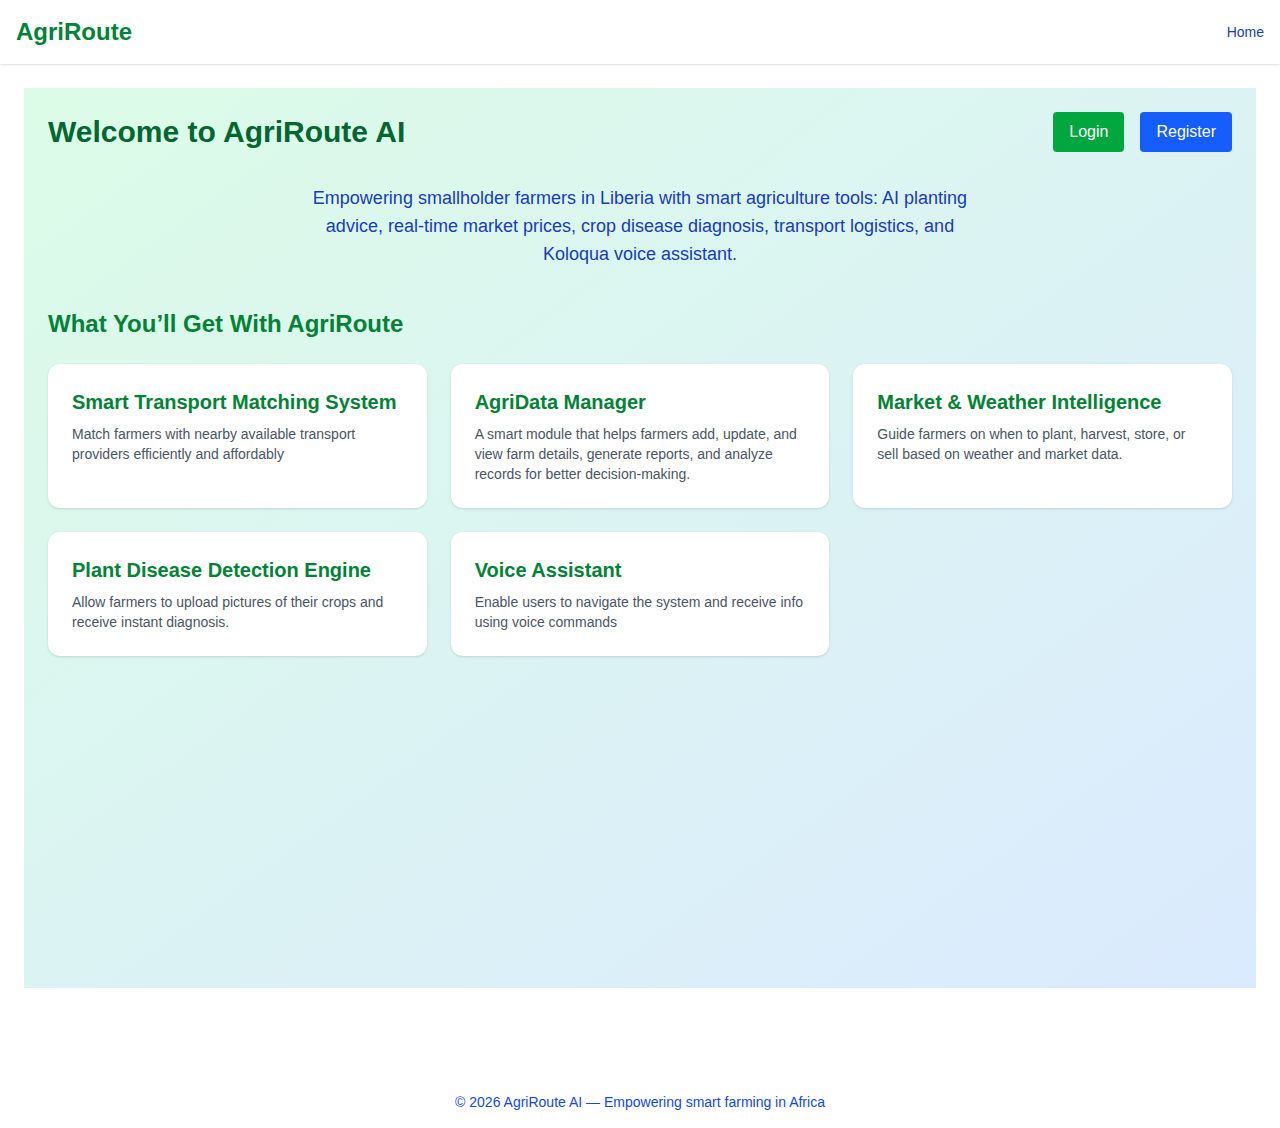
<file: farmer/farmers.html>
<!DOCTYPE html><html lang="en"><head><meta charSet="utf-8"/><meta name="viewport" content="width=device-width, initial-scale=1"/><link rel="stylesheet" href="/_next/static/css/c6af8a47e2e311e2.css" data-precedence="next"/><link rel="preload" as="script" fetchPriority="low" href="/_next/static/chunks/webpack-9f5a963adcff5ea6.js"/><script src="/_next/static/chunks/4bd1b696-52a6696c08e3276c.js" async=""></script><script src="/_next/static/chunks/684-35e3a8752f56acbf.js" async=""></script><script src="/_next/static/chunks/main-app-bd64b45a90a1bca6.js" async=""></script><script src="/_next/static/chunks/874-0197bf8342d89979.js" async=""></script><script src="/_next/static/chunks/app/layout-f58d96f933554100.js" async=""></script><script src="/_next/static/chunks/app/farmer/farmers/page-541614c89436ce81.js" async=""></script><link rel="icon" href="/favicon.ico" type="image/x-icon" sizes="16x16"/><script>document.querySelectorAll('body link[rel="icon"], body link[rel="apple-touch-icon"]').forEach(el => document.head.appendChild(el))</script><script src="/_next/static/chunks/polyfills-42372ed130431b0a.js" noModule=""></script></head><body class="min-h-screen bg-gradient-to-r from-green-50 to-blue-50 font-sans text-gray-900"><header class="bg-white shadow p-4 flex justify-between items-center"><h1 class="text-2xl font-bold text-green-700">AgriRoute</h1><nav class="space-x-4 text-blue-800 font-medium text-sm"><a href="/">Home</a></nav></header><main class="p-6"><div class="jsx-e35fb511d97dba20 min-h-screen p-6 bg-gradient-to-br from-green-50 to-blue-50"><h1 class="jsx-e35fb511d97dba20 text-3xl font-bold text-green-700 mb-4">👨‍🌾 Farmer Profile &amp; Data</h1><div class="jsx-e35fb511d97dba20 grid grid-cols-1 md:grid-cols-2 gap-6"><div class="jsx-e35fb511d97dba20 bg-white rounded shadow p-4"><h2 class="jsx-e35fb511d97dba20 font-semibold text-lg mb-2 text-blue-700">👤 Profile</h2><input placeholder="Full Name" class="jsx-e35fb511d97dba20 input text-gray-900" name="name" value=""/><input placeholder="Contact" class="jsx-e35fb511d97dba20 input text-gray-900" name="contact" value=""/><input placeholder="Preferred Language" class="jsx-e35fb511d97dba20 input text-gray-900" name="language" value=""/></div><div class="jsx-e35fb511d97dba20 bg-white rounded shadow p-4"><h2 class="jsx-e35fb511d97dba20 font-semibold text-lg mb-2 text-blue-700">🚜 Farm Management</h2><input placeholder="Location" class="jsx-e35fb511d97dba20 input text-gray-900" name="location" value=""/><input placeholder="GPS Coordinates" class="jsx-e35fb511d97dba20 input text-gray-900" name="gps" value=""/><input placeholder="Farm Size (hectares)" class="jsx-e35fb511d97dba20 input text-gray-900" name="farm_size" value=""/></div><div class="jsx-e35fb511d97dba20 bg-white rounded shadow p-4"><h2 class="jsx-e35fb511d97dba20 font-semibold text-lg mb-2 text-blue-700">🌱 Crop Data</h2><input placeholder="Crops grown (comma separated)" class="jsx-e35fb511d97dba20 input text-gray-900" name="crops" value=""/><input placeholder="Planting Dates" class="jsx-e35fb511d97dba20 input text-gray-900" name="planting_dates" value=""/></div><div class="jsx-e35fb511d97dba20 bg-white rounded shadow p-4"><h2 class="jsx-e35fb511d97dba20 font-semibold text-lg mb-2 text-blue-700">🌍 Soil Info</h2><input placeholder="Soil Type" class="jsx-e35fb511d97dba20 input text-gray-900" name="soil_type" value=""/><input placeholder="pH Level" class="jsx-e35fb511d97dba20 input text-gray-900" name="ph_level" value=""/></div><div class="jsx-e35fb511d97dba20 bg-white rounded shadow p-4"><h2 class="jsx-e35fb511d97dba20 font-semibold text-lg mb-2 text-blue-700">💧 Irrigation</h2><input placeholder="Irrigation Type" class="jsx-e35fb511d97dba20 input text-gray-900" name="irrigation_type" value=""/><input placeholder="Water Source" class="jsx-e35fb511d97dba20 input text-gray-900" name="water_source" value=""/></div><div class="jsx-e35fb511d97dba20 bg-white rounded shadow p-4"><h2 class="jsx-e35fb511d97dba20 font-semibold text-lg mb-2 text-blue-700">💰 Market Data</h2><input placeholder="Input Costs" class="jsx-e35fb511d97dba20 input text-gray-900" name="input_costs" value=""/><input placeholder="Selling Prices" class="jsx-e35fb511d97dba20 input text-gray-900" name="selling_prices" value=""/></div></div><button class="jsx-e35fb511d97dba20 mt-6 bg-green-700 text-white px-6 py-2 rounded shadow hover:bg-green-800">💾 Save Changes</button></div><!--$--><!--/$--><!--$--><!--/$--></main><footer class="text-center text-sm text-blue-700 mt-16 p-4">© <!-- -->2025<!-- --> AgriRoute AI — Empowering smart farming in Africa</footer><script src="/_next/static/chunks/webpack-9f5a963adcff5ea6.js" async=""></script><script>(self.__next_f=self.__next_f||[]).push([0])</script><script>self.__next_f.push([1,"1:\"$Sreact.fragment\"\n2:I[4970,[],\"ClientSegmentRoot\"]\n3:I[3414,[\"874\",\"static/chunks/874-0197bf8342d89979.js\",\"177\",\"static/chunks/app/layout-f58d96f933554100.js\"],\"default\"]\n4:I[7555,[],\"\"]\n5:I[1295,[],\"\"]\n7:I[894,[],\"ClientPageRoot\"]\n8:I[1458,[\"503\",\"static/chunks/app/farmer/farmers/page-541614c89436ce81.js\"],\"default\"]\nb:I[9665,[],\"MetadataBoundary\"]\nd:I[9665,[],\"OutletBoundary\"]\n10:I[4911,[],\"AsyncMetadataOutlet\"]\n12:I[9665,[],\"ViewportBoundary\"]\n14:I[6614,[],\"\"]\n:HL[\"/_next/static/css/c6af8a47e2e311e2.css\",\"style\"]\n"])</script><script>self.__next_f.push([1,"0:{\"P\":null,\"b\":\"y-te8_2-_J8TtGcJhUUD0\",\"p\":\"\",\"c\":[\"\",\"farmer\",\"farmers\"],\"i\":false,\"f\":[[[\"\",{\"children\":[\"farmer\",{\"children\":[\"farmers\",{\"children\":[\"__PAGE__\",{}]}]}]},\"$undefined\",\"$undefined\",true],[\"\",[\"$\",\"$1\",\"c\",{\"children\":[[[\"$\",\"link\",\"0\",{\"rel\":\"stylesheet\",\"href\":\"/_next/static/css/c6af8a47e2e311e2.css\",\"precedence\":\"next\",\"crossOrigin\":\"$undefined\",\"nonce\":\"$undefined\"}]],[\"$\",\"$L2\",null,{\"Component\":\"$3\",\"slots\":{\"children\":[\"$\",\"$L4\",null,{\"parallelRouterKey\":\"children\",\"error\":\"$undefined\",\"errorStyles\":\"$undefined\",\"errorScripts\":\"$undefined\",\"template\":[\"$\",\"$L5\",null,{}],\"templateStyles\":\"$undefined\",\"templateScripts\":\"$undefined\",\"notFound\":[[[\"$\",\"title\",null,{\"children\":\"404: This page could not be found.\"}],[\"$\",\"div\",null,{\"style\":{\"fontFamily\":\"system-ui,\\\"Segoe UI\\\",Roboto,Helvetica,Arial,sans-serif,\\\"Apple Color Emoji\\\",\\\"Segoe UI Emoji\\\"\",\"height\":\"100vh\",\"textAlign\":\"center\",\"display\":\"flex\",\"flexDirection\":\"column\",\"alignItems\":\"center\",\"justifyContent\":\"center\"},\"children\":[\"$\",\"div\",null,{\"children\":[[\"$\",\"style\",null,{\"dangerouslySetInnerHTML\":{\"__html\":\"body{color:#000;background:#fff;margin:0}.next-error-h1{border-right:1px solid rgba(0,0,0,.3)}@media (prefers-color-scheme:dark){body{color:#fff;background:#000}.next-error-h1{border-right:1px solid rgba(255,255,255,.3)}}\"}}],[\"$\",\"h1\",null,{\"className\":\"next-error-h1\",\"style\":{\"display\":\"inline-block\",\"margin\":\"0 20px 0 0\",\"padding\":\"0 23px 0 0\",\"fontSize\":24,\"fontWeight\":500,\"verticalAlign\":\"top\",\"lineHeight\":\"49px\"},\"children\":404}],[\"$\",\"div\",null,{\"style\":{\"display\":\"inline-block\"},\"children\":[\"$\",\"h2\",null,{\"style\":{\"fontSize\":14,\"fontWeight\":400,\"lineHeight\":\"49px\",\"margin\":0},\"children\":\"This page could not be found.\"}]}]]}]}]],[]],\"forbidden\":\"$undefined\",\"unauthorized\":\"$undefined\"}]},\"params\":{},\"promise\":\"$@6\"}]]}],{\"children\":[\"farmer\",[\"$\",\"$1\",\"c\",{\"children\":[null,[\"$\",\"$L4\",null,{\"parallelRouterKey\":\"children\",\"error\":\"$undefined\",\"errorStyles\":\"$undefined\",\"errorScripts\":\"$undefined\",\"template\":[\"$\",\"$L5\",null,{}],\"templateStyles\":\"$undefined\",\"templateScripts\":\"$undefined\",\"notFound\":\"$undefined\",\"forbidden\":\"$undefined\",\"unauthorized\":\"$undefined\"}]]}],{\"children\":[\"farmers\",[\"$\",\"$1\",\"c\",{\"children\":[null,[\"$\",\"$L4\",null,{\"parallelRouterKey\":\"children\",\"error\":\"$undefined\",\"errorStyles\":\"$undefined\",\"errorScripts\":\"$undefined\",\"template\":[\"$\",\"$L5\",null,{}],\"templateStyles\":\"$undefined\",\"templateScripts\":\"$undefined\",\"notFound\":\"$undefined\",\"forbidden\":\"$undefined\",\"unauthorized\":\"$undefined\"}]]}],{\"children\":[\"__PAGE__\",[\"$\",\"$1\",\"c\",{\"children\":[[\"$\",\"$L7\",null,{\"Component\":\"$8\",\"searchParams\":{},\"params\":\"$0:f:0:1:1:props:children:1:props:params\",\"promises\":[\"$@9\",\"$@a\"]}],[\"$\",\"$Lb\",null,{\"children\":\"$Lc\"}],null,[\"$\",\"$Ld\",null,{\"children\":[\"$Le\",\"$Lf\",[\"$\",\"$L10\",null,{\"promise\":\"$@11\"}]]}]]}],{},null,false]},null,false]},null,false]},null,false],[\"$\",\"$1\",\"h\",{\"children\":[null,[\"$\",\"$1\",\"KVUBnoIQWKQEjRGRmc_Va\",{\"children\":[[\"$\",\"$L12\",null,{\"children\":\"$L13\"}],null]}],null]}],false]],\"m\":\"$undefined\",\"G\":[\"$14\",\"$undefined\"],\"s\":false,\"S\":true}\n"])</script><script>self.__next_f.push([1,"15:\"$Sreact.suspense\"\n16:I[4911,[],\"AsyncMetadata\"]\n6:{}\n9:{}\na:{}\nc:[\"$\",\"$15\",null,{\"fallback\":null,\"children\":[\"$\",\"$L16\",null,{\"promise\":\"$@17\"}]}]\n"])</script><script>self.__next_f.push([1,"f:null\n"])</script><script>self.__next_f.push([1,"13:[[\"$\",\"meta\",\"0\",{\"charSet\":\"utf-8\"}],[\"$\",\"meta\",\"1\",{\"name\":\"viewport\",\"content\":\"width=device-width, initial-scale=1\"}]]\ne:null\n"])</script><script>self.__next_f.push([1,"17:{\"metadata\":[[\"$\",\"link\",\"0\",{\"rel\":\"icon\",\"href\":\"/favicon.ico\",\"type\":\"image/x-icon\",\"sizes\":\"16x16\"}]],\"error\":null,\"digest\":\"$undefined\"}\n11:{\"metadata\":\"$17:metadata\",\"error\":null,\"digest\":\"$undefined\"}\n"])</script></body></html>
</file>
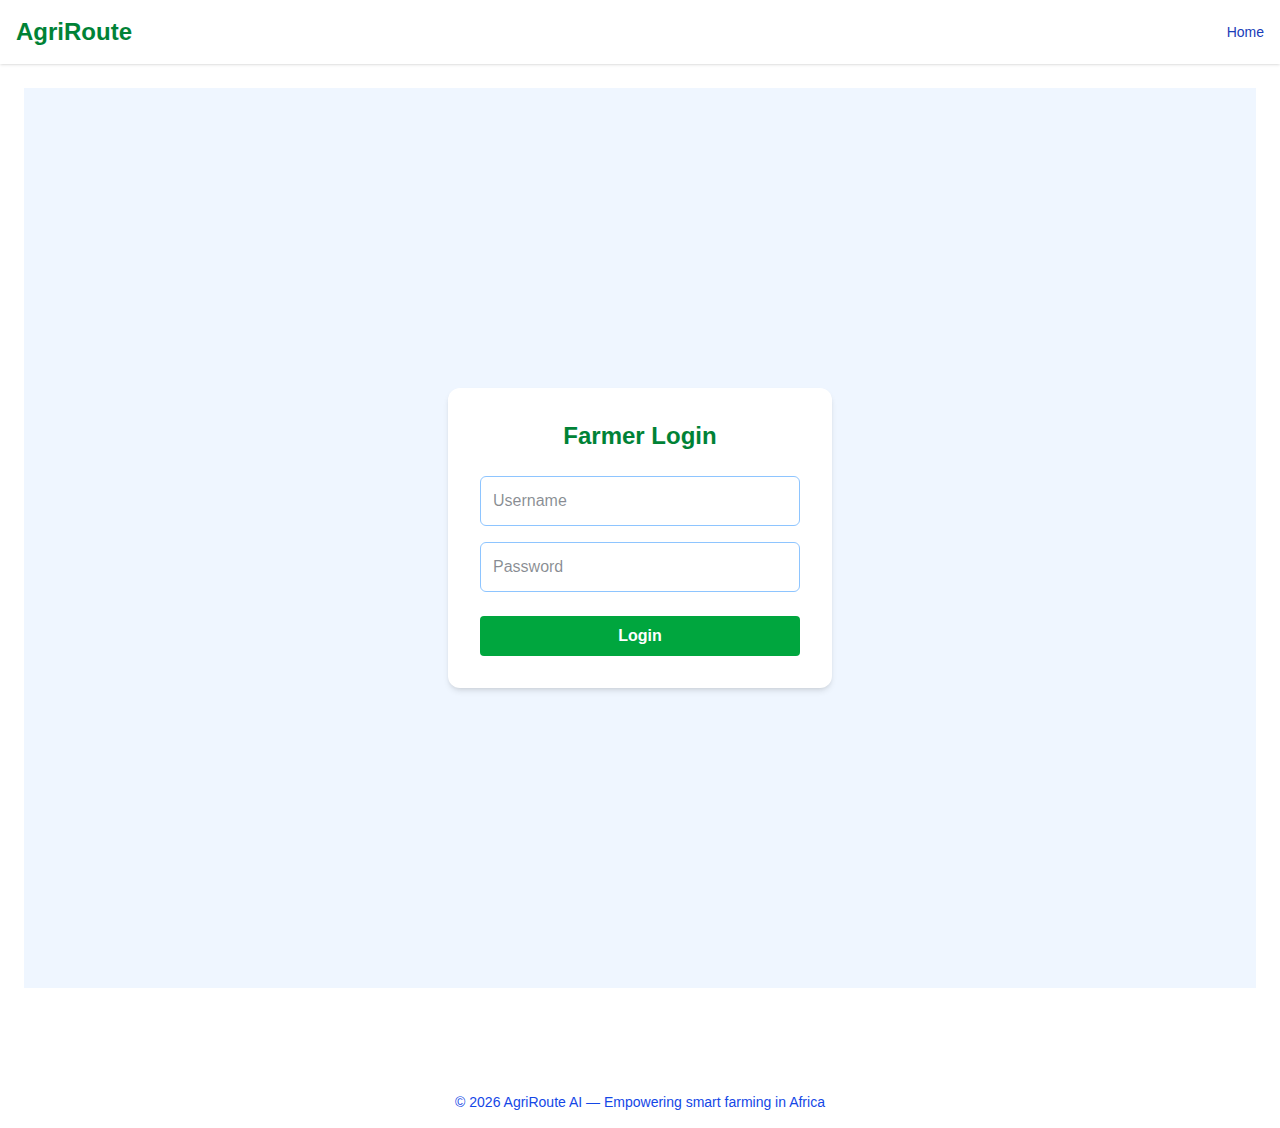
<file: farmer/login.html>
<!DOCTYPE html><html lang="en"><head><meta charSet="utf-8"/><meta name="viewport" content="width=device-width, initial-scale=1"/><link rel="stylesheet" href="/_next/static/css/c6af8a47e2e311e2.css" data-precedence="next"/><link rel="preload" as="script" fetchPriority="low" href="/_next/static/chunks/webpack-9f5a963adcff5ea6.js"/><script src="/_next/static/chunks/4bd1b696-52a6696c08e3276c.js" async=""></script><script src="/_next/static/chunks/684-35e3a8752f56acbf.js" async=""></script><script src="/_next/static/chunks/main-app-bd64b45a90a1bca6.js" async=""></script><script src="/_next/static/chunks/874-0197bf8342d89979.js" async=""></script><script src="/_next/static/chunks/app/layout-f58d96f933554100.js" async=""></script><script src="/_next/static/chunks/app/farmer/login/page-6a993ad7102fbbd8.js" async=""></script><link rel="icon" href="/favicon.ico" type="image/x-icon" sizes="16x16"/><script>document.querySelectorAll('body link[rel="icon"], body link[rel="apple-touch-icon"]').forEach(el => document.head.appendChild(el))</script><script src="/_next/static/chunks/polyfills-42372ed130431b0a.js" noModule=""></script></head><body class="min-h-screen bg-gradient-to-r from-green-50 to-blue-50 font-sans text-gray-900"><header class="bg-white shadow p-4 flex justify-between items-center"><h1 class="text-2xl font-bold text-green-700">AgriRoute</h1><nav class="space-x-4 text-blue-800 font-medium text-sm"><a href="/">Home</a></nav></header><main class="p-6"><div class="min-h-screen flex items-center justify-center bg-blue-50"><form class="bg-white p-8 rounded-xl shadow-md w-full max-w-sm"><h2 class="text-2xl font-bold text-green-700 mb-6 text-center">Farmer Login</h2><input type="text" placeholder="Username" class="w-full mb-4 p-3 border border-blue-300 rounded-md text-gray-900" required="" value=""/><input type="password" placeholder="Password" class="w-full mb-6 p-3 border border-blue-300 rounded-md text-gray-900" required="" value=""/><button type="submit" class="w-full bg-green-600 hover:bg-green-700 text-white font-semibold py-2 rounded">Login</button></form></div><!--$--><!--/$--><!--$--><!--/$--></main><footer class="text-center text-sm text-blue-700 mt-16 p-4">© <!-- -->2025<!-- --> AgriRoute AI — Empowering smart farming in Africa</footer><script src="/_next/static/chunks/webpack-9f5a963adcff5ea6.js" async=""></script><script>(self.__next_f=self.__next_f||[]).push([0])</script><script>self.__next_f.push([1,"1:\"$Sreact.fragment\"\n2:I[4970,[],\"ClientSegmentRoot\"]\n3:I[3414,[\"874\",\"static/chunks/874-0197bf8342d89979.js\",\"177\",\"static/chunks/app/layout-f58d96f933554100.js\"],\"default\"]\n4:I[7555,[],\"\"]\n5:I[1295,[],\"\"]\n7:I[894,[],\"ClientPageRoot\"]\n8:I[6887,[\"770\",\"static/chunks/app/farmer/login/page-6a993ad7102fbbd8.js\"],\"default\"]\nb:I[9665,[],\"MetadataBoundary\"]\nd:I[9665,[],\"OutletBoundary\"]\n10:I[4911,[],\"AsyncMetadataOutlet\"]\n12:I[9665,[],\"ViewportBoundary\"]\n14:I[6614,[],\"\"]\n:HL[\"/_next/static/css/c6af8a47e2e311e2.css\",\"style\"]\n"])</script><script>self.__next_f.push([1,"0:{\"P\":null,\"b\":\"y-te8_2-_J8TtGcJhUUD0\",\"p\":\"\",\"c\":[\"\",\"farmer\",\"login\"],\"i\":false,\"f\":[[[\"\",{\"children\":[\"farmer\",{\"children\":[\"login\",{\"children\":[\"__PAGE__\",{}]}]}]},\"$undefined\",\"$undefined\",true],[\"\",[\"$\",\"$1\",\"c\",{\"children\":[[[\"$\",\"link\",\"0\",{\"rel\":\"stylesheet\",\"href\":\"/_next/static/css/c6af8a47e2e311e2.css\",\"precedence\":\"next\",\"crossOrigin\":\"$undefined\",\"nonce\":\"$undefined\"}]],[\"$\",\"$L2\",null,{\"Component\":\"$3\",\"slots\":{\"children\":[\"$\",\"$L4\",null,{\"parallelRouterKey\":\"children\",\"error\":\"$undefined\",\"errorStyles\":\"$undefined\",\"errorScripts\":\"$undefined\",\"template\":[\"$\",\"$L5\",null,{}],\"templateStyles\":\"$undefined\",\"templateScripts\":\"$undefined\",\"notFound\":[[[\"$\",\"title\",null,{\"children\":\"404: This page could not be found.\"}],[\"$\",\"div\",null,{\"style\":{\"fontFamily\":\"system-ui,\\\"Segoe UI\\\",Roboto,Helvetica,Arial,sans-serif,\\\"Apple Color Emoji\\\",\\\"Segoe UI Emoji\\\"\",\"height\":\"100vh\",\"textAlign\":\"center\",\"display\":\"flex\",\"flexDirection\":\"column\",\"alignItems\":\"center\",\"justifyContent\":\"center\"},\"children\":[\"$\",\"div\",null,{\"children\":[[\"$\",\"style\",null,{\"dangerouslySetInnerHTML\":{\"__html\":\"body{color:#000;background:#fff;margin:0}.next-error-h1{border-right:1px solid rgba(0,0,0,.3)}@media (prefers-color-scheme:dark){body{color:#fff;background:#000}.next-error-h1{border-right:1px solid rgba(255,255,255,.3)}}\"}}],[\"$\",\"h1\",null,{\"className\":\"next-error-h1\",\"style\":{\"display\":\"inline-block\",\"margin\":\"0 20px 0 0\",\"padding\":\"0 23px 0 0\",\"fontSize\":24,\"fontWeight\":500,\"verticalAlign\":\"top\",\"lineHeight\":\"49px\"},\"children\":404}],[\"$\",\"div\",null,{\"style\":{\"display\":\"inline-block\"},\"children\":[\"$\",\"h2\",null,{\"style\":{\"fontSize\":14,\"fontWeight\":400,\"lineHeight\":\"49px\",\"margin\":0},\"children\":\"This page could not be found.\"}]}]]}]}]],[]],\"forbidden\":\"$undefined\",\"unauthorized\":\"$undefined\"}]},\"params\":{},\"promise\":\"$@6\"}]]}],{\"children\":[\"farmer\",[\"$\",\"$1\",\"c\",{\"children\":[null,[\"$\",\"$L4\",null,{\"parallelRouterKey\":\"children\",\"error\":\"$undefined\",\"errorStyles\":\"$undefined\",\"errorScripts\":\"$undefined\",\"template\":[\"$\",\"$L5\",null,{}],\"templateStyles\":\"$undefined\",\"templateScripts\":\"$undefined\",\"notFound\":\"$undefined\",\"forbidden\":\"$undefined\",\"unauthorized\":\"$undefined\"}]]}],{\"children\":[\"login\",[\"$\",\"$1\",\"c\",{\"children\":[null,[\"$\",\"$L4\",null,{\"parallelRouterKey\":\"children\",\"error\":\"$undefined\",\"errorStyles\":\"$undefined\",\"errorScripts\":\"$undefined\",\"template\":[\"$\",\"$L5\",null,{}],\"templateStyles\":\"$undefined\",\"templateScripts\":\"$undefined\",\"notFound\":\"$undefined\",\"forbidden\":\"$undefined\",\"unauthorized\":\"$undefined\"}]]}],{\"children\":[\"__PAGE__\",[\"$\",\"$1\",\"c\",{\"children\":[[\"$\",\"$L7\",null,{\"Component\":\"$8\",\"searchParams\":{},\"params\":\"$0:f:0:1:1:props:children:1:props:params\",\"promises\":[\"$@9\",\"$@a\"]}],[\"$\",\"$Lb\",null,{\"children\":\"$Lc\"}],null,[\"$\",\"$Ld\",null,{\"children\":[\"$Le\",\"$Lf\",[\"$\",\"$L10\",null,{\"promise\":\"$@11\"}]]}]]}],{},null,false]},null,false]},null,false]},null,false],[\"$\",\"$1\",\"h\",{\"children\":[null,[\"$\",\"$1\",\"qkMHcJcDt3ps6p1lBrOcT\",{\"children\":[[\"$\",\"$L12\",null,{\"children\":\"$L13\"}],null]}],null]}],false]],\"m\":\"$undefined\",\"G\":[\"$14\",\"$undefined\"],\"s\":false,\"S\":true}\n"])</script><script>self.__next_f.push([1,"15:\"$Sreact.suspense\"\n16:I[4911,[],\"AsyncMetadata\"]\n6:{}\n9:{}\na:{}\nc:[\"$\",\"$15\",null,{\"fallback\":null,\"children\":[\"$\",\"$L16\",null,{\"promise\":\"$@17\"}]}]\n"])</script><script>self.__next_f.push([1,"f:null\n"])</script><script>self.__next_f.push([1,"13:[[\"$\",\"meta\",\"0\",{\"charSet\":\"utf-8\"}],[\"$\",\"meta\",\"1\",{\"name\":\"viewport\",\"content\":\"width=device-width, initial-scale=1\"}]]\ne:null\n"])</script><script>self.__next_f.push([1,"17:{\"metadata\":[[\"$\",\"link\",\"0\",{\"rel\":\"icon\",\"href\":\"/favicon.ico\",\"type\":\"image/x-icon\",\"sizes\":\"16x16\"}]],\"error\":null,\"digest\":\"$undefined\"}\n11:{\"metadata\":\"$17:metadata\",\"error\":null,\"digest\":\"$undefined\"}\n"])</script></body></html>
</file>
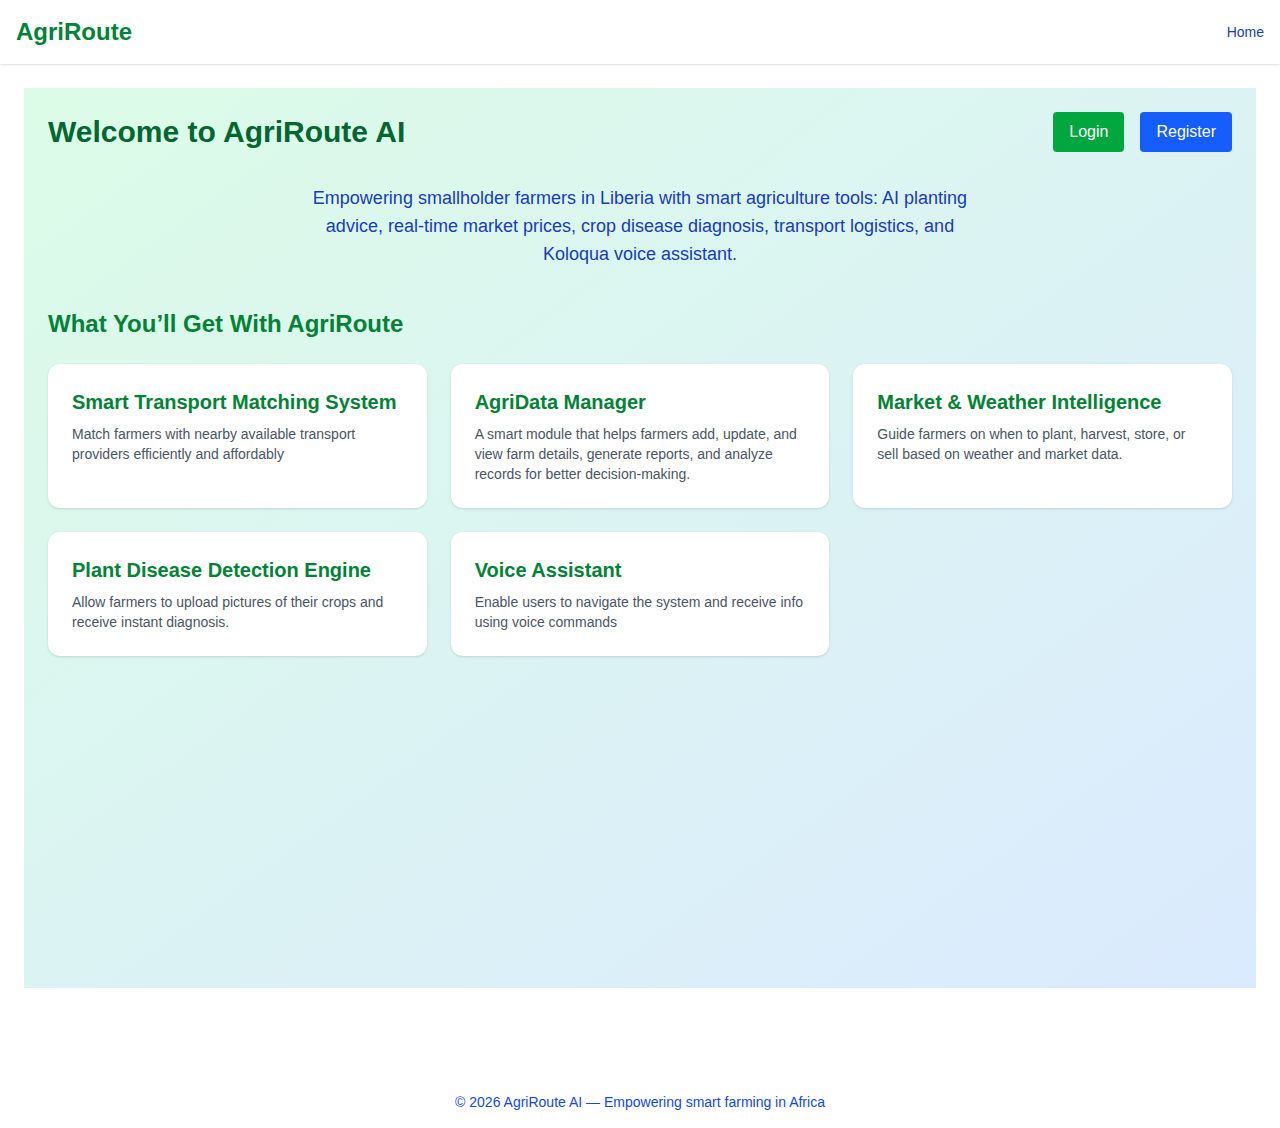
<file: farmer/market.html>
<!DOCTYPE html><html lang="en"><head><meta charSet="utf-8"/><meta name="viewport" content="width=device-width, initial-scale=1"/><link rel="stylesheet" href="/_next/static/css/c6af8a47e2e311e2.css" data-precedence="next"/><link rel="preload" as="script" fetchPriority="low" href="/_next/static/chunks/webpack-9f5a963adcff5ea6.js"/><script src="/_next/static/chunks/4bd1b696-52a6696c08e3276c.js" async=""></script><script src="/_next/static/chunks/684-35e3a8752f56acbf.js" async=""></script><script src="/_next/static/chunks/main-app-bd64b45a90a1bca6.js" async=""></script><script src="/_next/static/chunks/874-0197bf8342d89979.js" async=""></script><script src="/_next/static/chunks/app/layout-f58d96f933554100.js" async=""></script><script src="/_next/static/chunks/app/farmer/market/page-4b979b766d6bffac.js" async=""></script><link rel="icon" href="/favicon.ico" type="image/x-icon" sizes="16x16"/><script>document.querySelectorAll('body link[rel="icon"], body link[rel="apple-touch-icon"]').forEach(el => document.head.appendChild(el))</script><script src="/_next/static/chunks/polyfills-42372ed130431b0a.js" noModule=""></script></head><body class="min-h-screen bg-gradient-to-r from-green-50 to-blue-50 font-sans text-gray-900"><header class="bg-white shadow p-4 flex justify-between items-center"><h1 class="text-2xl font-bold text-green-700">AgriRoute</h1><nav class="space-x-4 text-blue-800 font-medium text-sm"><a href="/">Home</a></nav></header><main class="p-6"><div class="min-h-screen bg-gradient-to-br from-green-50 to-blue-50 p-6"><h1 class="text-3xl font-bold text-green-800 mb-2">🌦 Market &amp; Weather Intelligence</h1><p>Loading insights...</p></div><!--$--><!--/$--><!--$--><!--/$--></main><footer class="text-center text-sm text-blue-700 mt-16 p-4">© <!-- -->2025<!-- --> AgriRoute AI — Empowering smart farming in Africa</footer><script src="/_next/static/chunks/webpack-9f5a963adcff5ea6.js" async=""></script><script>(self.__next_f=self.__next_f||[]).push([0])</script><script>self.__next_f.push([1,"1:\"$Sreact.fragment\"\n2:I[4970,[],\"ClientSegmentRoot\"]\n3:I[3414,[\"874\",\"static/chunks/874-0197bf8342d89979.js\",\"177\",\"static/chunks/app/layout-f58d96f933554100.js\"],\"default\"]\n4:I[7555,[],\"\"]\n5:I[1295,[],\"\"]\n7:I[894,[],\"ClientPageRoot\"]\n8:I[8614,[\"633\",\"static/chunks/app/farmer/market/page-4b979b766d6bffac.js\"],\"default\"]\nb:I[9665,[],\"MetadataBoundary\"]\nd:I[9665,[],\"OutletBoundary\"]\n10:I[4911,[],\"AsyncMetadataOutlet\"]\n12:I[9665,[],\"ViewportBoundary\"]\n14:I[6614,[],\"\"]\n:HL[\"/_next/static/css/c6af8a47e2e311e2.css\",\"style\"]\n"])</script><script>self.__next_f.push([1,"0:{\"P\":null,\"b\":\"y-te8_2-_J8TtGcJhUUD0\",\"p\":\"\",\"c\":[\"\",\"farmer\",\"market\"],\"i\":false,\"f\":[[[\"\",{\"children\":[\"farmer\",{\"children\":[\"market\",{\"children\":[\"__PAGE__\",{}]}]}]},\"$undefined\",\"$undefined\",true],[\"\",[\"$\",\"$1\",\"c\",{\"children\":[[[\"$\",\"link\",\"0\",{\"rel\":\"stylesheet\",\"href\":\"/_next/static/css/c6af8a47e2e311e2.css\",\"precedence\":\"next\",\"crossOrigin\":\"$undefined\",\"nonce\":\"$undefined\"}]],[\"$\",\"$L2\",null,{\"Component\":\"$3\",\"slots\":{\"children\":[\"$\",\"$L4\",null,{\"parallelRouterKey\":\"children\",\"error\":\"$undefined\",\"errorStyles\":\"$undefined\",\"errorScripts\":\"$undefined\",\"template\":[\"$\",\"$L5\",null,{}],\"templateStyles\":\"$undefined\",\"templateScripts\":\"$undefined\",\"notFound\":[[[\"$\",\"title\",null,{\"children\":\"404: This page could not be found.\"}],[\"$\",\"div\",null,{\"style\":{\"fontFamily\":\"system-ui,\\\"Segoe UI\\\",Roboto,Helvetica,Arial,sans-serif,\\\"Apple Color Emoji\\\",\\\"Segoe UI Emoji\\\"\",\"height\":\"100vh\",\"textAlign\":\"center\",\"display\":\"flex\",\"flexDirection\":\"column\",\"alignItems\":\"center\",\"justifyContent\":\"center\"},\"children\":[\"$\",\"div\",null,{\"children\":[[\"$\",\"style\",null,{\"dangerouslySetInnerHTML\":{\"__html\":\"body{color:#000;background:#fff;margin:0}.next-error-h1{border-right:1px solid rgba(0,0,0,.3)}@media (prefers-color-scheme:dark){body{color:#fff;background:#000}.next-error-h1{border-right:1px solid rgba(255,255,255,.3)}}\"}}],[\"$\",\"h1\",null,{\"className\":\"next-error-h1\",\"style\":{\"display\":\"inline-block\",\"margin\":\"0 20px 0 0\",\"padding\":\"0 23px 0 0\",\"fontSize\":24,\"fontWeight\":500,\"verticalAlign\":\"top\",\"lineHeight\":\"49px\"},\"children\":404}],[\"$\",\"div\",null,{\"style\":{\"display\":\"inline-block\"},\"children\":[\"$\",\"h2\",null,{\"style\":{\"fontSize\":14,\"fontWeight\":400,\"lineHeight\":\"49px\",\"margin\":0},\"children\":\"This page could not be found.\"}]}]]}]}]],[]],\"forbidden\":\"$undefined\",\"unauthorized\":\"$undefined\"}]},\"params\":{},\"promise\":\"$@6\"}]]}],{\"children\":[\"farmer\",[\"$\",\"$1\",\"c\",{\"children\":[null,[\"$\",\"$L4\",null,{\"parallelRouterKey\":\"children\",\"error\":\"$undefined\",\"errorStyles\":\"$undefined\",\"errorScripts\":\"$undefined\",\"template\":[\"$\",\"$L5\",null,{}],\"templateStyles\":\"$undefined\",\"templateScripts\":\"$undefined\",\"notFound\":\"$undefined\",\"forbidden\":\"$undefined\",\"unauthorized\":\"$undefined\"}]]}],{\"children\":[\"market\",[\"$\",\"$1\",\"c\",{\"children\":[null,[\"$\",\"$L4\",null,{\"parallelRouterKey\":\"children\",\"error\":\"$undefined\",\"errorStyles\":\"$undefined\",\"errorScripts\":\"$undefined\",\"template\":[\"$\",\"$L5\",null,{}],\"templateStyles\":\"$undefined\",\"templateScripts\":\"$undefined\",\"notFound\":\"$undefined\",\"forbidden\":\"$undefined\",\"unauthorized\":\"$undefined\"}]]}],{\"children\":[\"__PAGE__\",[\"$\",\"$1\",\"c\",{\"children\":[[\"$\",\"$L7\",null,{\"Component\":\"$8\",\"searchParams\":{},\"params\":\"$0:f:0:1:1:props:children:1:props:params\",\"promises\":[\"$@9\",\"$@a\"]}],[\"$\",\"$Lb\",null,{\"children\":\"$Lc\"}],null,[\"$\",\"$Ld\",null,{\"children\":[\"$Le\",\"$Lf\",[\"$\",\"$L10\",null,{\"promise\":\"$@11\"}]]}]]}],{},null,false]},null,false]},null,false]},null,false],[\"$\",\"$1\",\"h\",{\"children\":[null,[\"$\",\"$1\",\"9X0hzxXDYG8Yw5uPPhosc\",{\"children\":[[\"$\",\"$L12\",null,{\"children\":\"$L13\"}],null]}],null]}],false]],\"m\":\"$undefined\",\"G\":[\"$14\",\"$undefined\"],\"s\":false,\"S\":true}\n"])</script><script>self.__next_f.push([1,"15:\"$Sreact.suspense\"\n16:I[4911,[],\"AsyncMetadata\"]\n6:{}\n9:{}\na:{}\nc:[\"$\",\"$15\",null,{\"fallback\":null,\"children\":[\"$\",\"$L16\",null,{\"promise\":\"$@17\"}]}]\n"])</script><script>self.__next_f.push([1,"f:null\n"])</script><script>self.__next_f.push([1,"13:[[\"$\",\"meta\",\"0\",{\"charSet\":\"utf-8\"}],[\"$\",\"meta\",\"1\",{\"name\":\"viewport\",\"content\":\"width=device-width, initial-scale=1\"}]]\ne:null\n"])</script><script>self.__next_f.push([1,"17:{\"metadata\":[[\"$\",\"link\",\"0\",{\"rel\":\"icon\",\"href\":\"/favicon.ico\",\"type\":\"image/x-icon\",\"sizes\":\"16x16\"}]],\"error\":null,\"digest\":\"$undefined\"}\n11:{\"metadata\":\"$17:metadata\",\"error\":null,\"digest\":\"$undefined\"}\n"])</script></body></html>
</file>
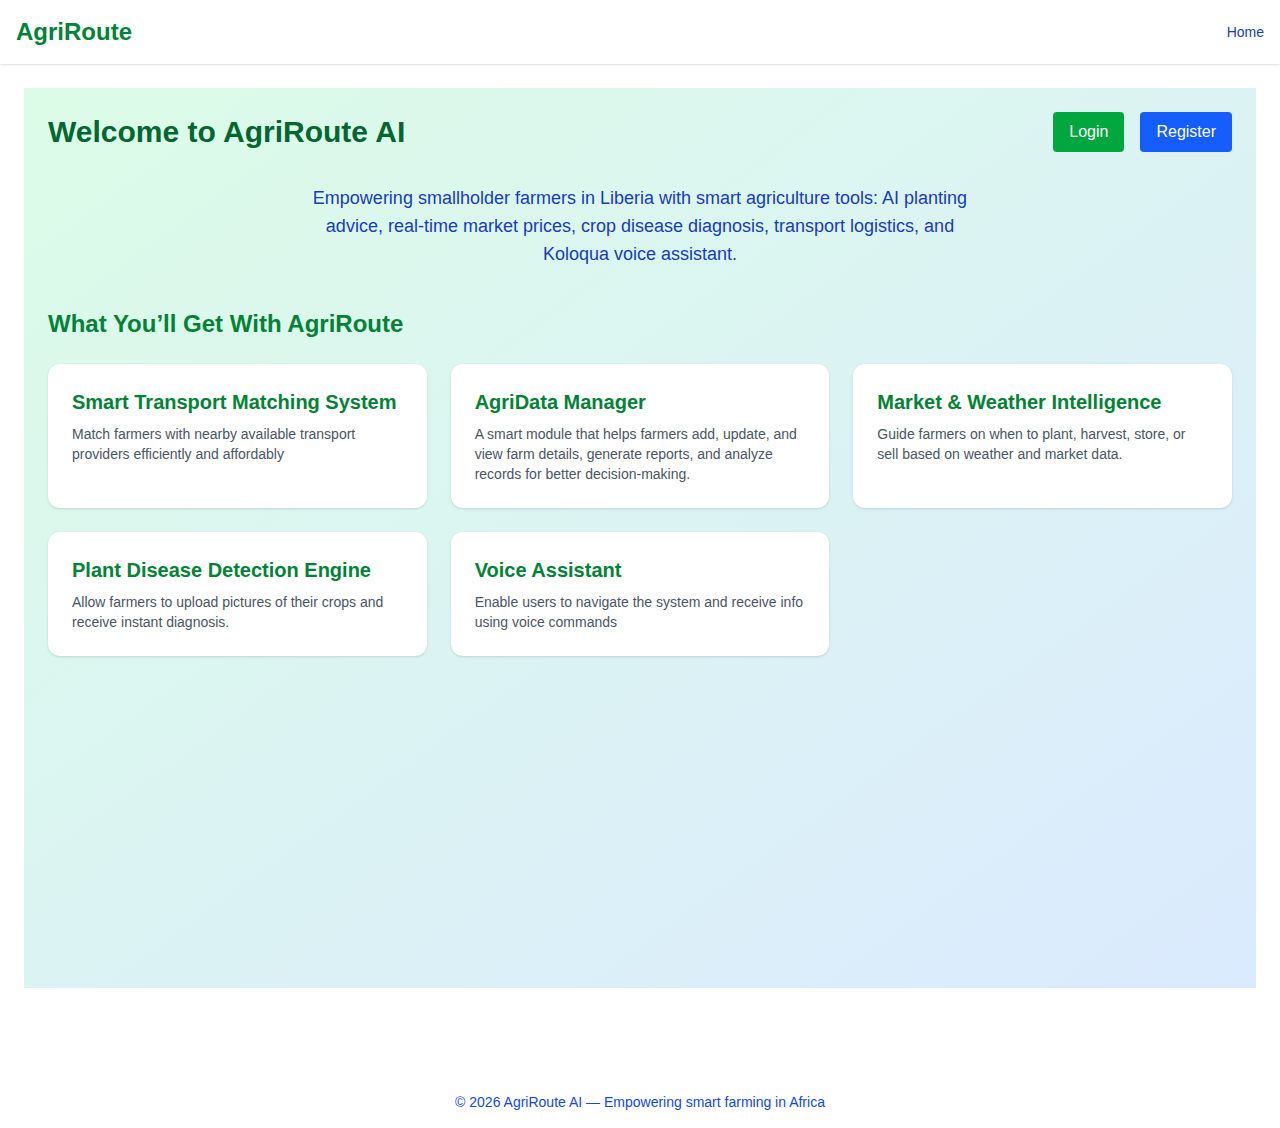
<file: farmer/messages.html>
<!DOCTYPE html><html lang="en"><head><meta charSet="utf-8"/><meta name="viewport" content="width=device-width, initial-scale=1"/><link rel="stylesheet" href="/_next/static/css/c6af8a47e2e311e2.css" data-precedence="next"/><link rel="preload" as="script" fetchPriority="low" href="/_next/static/chunks/webpack-9f5a963adcff5ea6.js"/><script src="/_next/static/chunks/4bd1b696-52a6696c08e3276c.js" async=""></script><script src="/_next/static/chunks/684-35e3a8752f56acbf.js" async=""></script><script src="/_next/static/chunks/main-app-bd64b45a90a1bca6.js" async=""></script><script src="/_next/static/chunks/874-0197bf8342d89979.js" async=""></script><script src="/_next/static/chunks/app/layout-f58d96f933554100.js" async=""></script><script src="/_next/static/chunks/app/farmer/messages/page-405d0d954b9a125e.js" async=""></script><link rel="icon" href="/favicon.ico" type="image/x-icon" sizes="16x16"/><script>document.querySelectorAll('body link[rel="icon"], body link[rel="apple-touch-icon"]').forEach(el => document.head.appendChild(el))</script><script src="/_next/static/chunks/polyfills-42372ed130431b0a.js" noModule=""></script></head><body class="min-h-screen bg-gradient-to-r from-green-50 to-blue-50 font-sans text-gray-900"><header class="bg-white shadow p-4 flex justify-between items-center"><h1 class="text-2xl font-bold text-green-700">AgriRoute</h1><nav class="space-x-4 text-blue-800 font-medium text-sm"><a href="/">Home</a></nav></header><main class="p-6"><div class="min-h-screen bg-gradient-to-br from-green-100 to-blue-100 p-6 text-center"><h1 class="text-3xl font-bold text-green-800 mb-4">🗣 AgriRoute Voice Assistant (Koloqua)</h1><p class="text-blue-900 mb-6">Tap mic or type a question to get answers in Koloqua and English</p><button class="bg-green-700 hover:bg-green-800 text-white px-6 py-3 rounded-full shadow mb-4">🎤 Tap to Speak</button><div class="mb-4"><input type="text" placeholder="Type your command here..." class="p-2 border border-green-400 rounded-md w-full max-w-md text-gray-700" value=""/><button class="bg-blue-600 hover:bg-blue-700 text-white px-4 py-2 rounded ml-2">Submit</button></div><div class="bg-white p-4 rounded shadow max-w-xl mx-auto"><p class="font-semibold text-gray-700">You said:</p><p class="text-lg text-black mb-2">...</p><p class="font-semibold text-gray-700">Response (English):</p><p class="text-md text-green-700 mb-2">...</p><p class="font-semibold text-gray-700">Response (Koloqua):</p><p class="text-md text-blue-800">...</p></div></div><!--$--><!--/$--><!--$--><!--/$--></main><footer class="text-center text-sm text-blue-700 mt-16 p-4">© <!-- -->2025<!-- --> AgriRoute AI — Empowering smart farming in Africa</footer><script src="/_next/static/chunks/webpack-9f5a963adcff5ea6.js" async=""></script><script>(self.__next_f=self.__next_f||[]).push([0])</script><script>self.__next_f.push([1,"1:\"$Sreact.fragment\"\n2:I[4970,[],\"ClientSegmentRoot\"]\n3:I[3414,[\"874\",\"static/chunks/874-0197bf8342d89979.js\",\"177\",\"static/chunks/app/layout-f58d96f933554100.js\"],\"default\"]\n4:I[7555,[],\"\"]\n5:I[1295,[],\"\"]\n7:I[894,[],\"ClientPageRoot\"]\n8:I[122,[\"237\",\"static/chunks/app/farmer/messages/page-405d0d954b9a125e.js\"],\"default\"]\nb:I[9665,[],\"MetadataBoundary\"]\nd:I[9665,[],\"OutletBoundary\"]\n10:I[4911,[],\"AsyncMetadataOutlet\"]\n12:I[9665,[],\"ViewportBoundary\"]\n14:I[6614,[],\"\"]\n:HL[\"/_next/static/css/c6af8a47e2e311e2.css\",\"style\"]\n"])</script><script>self.__next_f.push([1,"0:{\"P\":null,\"b\":\"y-te8_2-_J8TtGcJhUUD0\",\"p\":\"\",\"c\":[\"\",\"farmer\",\"messages\"],\"i\":false,\"f\":[[[\"\",{\"children\":[\"farmer\",{\"children\":[\"messages\",{\"children\":[\"__PAGE__\",{}]}]}]},\"$undefined\",\"$undefined\",true],[\"\",[\"$\",\"$1\",\"c\",{\"children\":[[[\"$\",\"link\",\"0\",{\"rel\":\"stylesheet\",\"href\":\"/_next/static/css/c6af8a47e2e311e2.css\",\"precedence\":\"next\",\"crossOrigin\":\"$undefined\",\"nonce\":\"$undefined\"}]],[\"$\",\"$L2\",null,{\"Component\":\"$3\",\"slots\":{\"children\":[\"$\",\"$L4\",null,{\"parallelRouterKey\":\"children\",\"error\":\"$undefined\",\"errorStyles\":\"$undefined\",\"errorScripts\":\"$undefined\",\"template\":[\"$\",\"$L5\",null,{}],\"templateStyles\":\"$undefined\",\"templateScripts\":\"$undefined\",\"notFound\":[[[\"$\",\"title\",null,{\"children\":\"404: This page could not be found.\"}],[\"$\",\"div\",null,{\"style\":{\"fontFamily\":\"system-ui,\\\"Segoe UI\\\",Roboto,Helvetica,Arial,sans-serif,\\\"Apple Color Emoji\\\",\\\"Segoe UI Emoji\\\"\",\"height\":\"100vh\",\"textAlign\":\"center\",\"display\":\"flex\",\"flexDirection\":\"column\",\"alignItems\":\"center\",\"justifyContent\":\"center\"},\"children\":[\"$\",\"div\",null,{\"children\":[[\"$\",\"style\",null,{\"dangerouslySetInnerHTML\":{\"__html\":\"body{color:#000;background:#fff;margin:0}.next-error-h1{border-right:1px solid rgba(0,0,0,.3)}@media (prefers-color-scheme:dark){body{color:#fff;background:#000}.next-error-h1{border-right:1px solid rgba(255,255,255,.3)}}\"}}],[\"$\",\"h1\",null,{\"className\":\"next-error-h1\",\"style\":{\"display\":\"inline-block\",\"margin\":\"0 20px 0 0\",\"padding\":\"0 23px 0 0\",\"fontSize\":24,\"fontWeight\":500,\"verticalAlign\":\"top\",\"lineHeight\":\"49px\"},\"children\":404}],[\"$\",\"div\",null,{\"style\":{\"display\":\"inline-block\"},\"children\":[\"$\",\"h2\",null,{\"style\":{\"fontSize\":14,\"fontWeight\":400,\"lineHeight\":\"49px\",\"margin\":0},\"children\":\"This page could not be found.\"}]}]]}]}]],[]],\"forbidden\":\"$undefined\",\"unauthorized\":\"$undefined\"}]},\"params\":{},\"promise\":\"$@6\"}]]}],{\"children\":[\"farmer\",[\"$\",\"$1\",\"c\",{\"children\":[null,[\"$\",\"$L4\",null,{\"parallelRouterKey\":\"children\",\"error\":\"$undefined\",\"errorStyles\":\"$undefined\",\"errorScripts\":\"$undefined\",\"template\":[\"$\",\"$L5\",null,{}],\"templateStyles\":\"$undefined\",\"templateScripts\":\"$undefined\",\"notFound\":\"$undefined\",\"forbidden\":\"$undefined\",\"unauthorized\":\"$undefined\"}]]}],{\"children\":[\"messages\",[\"$\",\"$1\",\"c\",{\"children\":[null,[\"$\",\"$L4\",null,{\"parallelRouterKey\":\"children\",\"error\":\"$undefined\",\"errorStyles\":\"$undefined\",\"errorScripts\":\"$undefined\",\"template\":[\"$\",\"$L5\",null,{}],\"templateStyles\":\"$undefined\",\"templateScripts\":\"$undefined\",\"notFound\":\"$undefined\",\"forbidden\":\"$undefined\",\"unauthorized\":\"$undefined\"}]]}],{\"children\":[\"__PAGE__\",[\"$\",\"$1\",\"c\",{\"children\":[[\"$\",\"$L7\",null,{\"Component\":\"$8\",\"searchParams\":{},\"params\":\"$0:f:0:1:1:props:children:1:props:params\",\"promises\":[\"$@9\",\"$@a\"]}],[\"$\",\"$Lb\",null,{\"children\":\"$Lc\"}],null,[\"$\",\"$Ld\",null,{\"children\":[\"$Le\",\"$Lf\",[\"$\",\"$L10\",null,{\"promise\":\"$@11\"}]]}]]}],{},null,false]},null,false]},null,false]},null,false],[\"$\",\"$1\",\"h\",{\"children\":[null,[\"$\",\"$1\",\"eq3ceprOPT6kTcSnBfbfn\",{\"children\":[[\"$\",\"$L12\",null,{\"children\":\"$L13\"}],null]}],null]}],false]],\"m\":\"$undefined\",\"G\":[\"$14\",\"$undefined\"],\"s\":false,\"S\":true}\n"])</script><script>self.__next_f.push([1,"15:\"$Sreact.suspense\"\n16:I[4911,[],\"AsyncMetadata\"]\n6:{}\n9:{}\na:{}\nc:[\"$\",\"$15\",null,{\"fallback\":null,\"children\":[\"$\",\"$L16\",null,{\"promise\":\"$@17\"}]}]\n"])</script><script>self.__next_f.push([1,"f:null\n"])</script><script>self.__next_f.push([1,"13:[[\"$\",\"meta\",\"0\",{\"charSet\":\"utf-8\"}],[\"$\",\"meta\",\"1\",{\"name\":\"viewport\",\"content\":\"width=device-width, initial-scale=1\"}]]\ne:null\n"])</script><script>self.__next_f.push([1,"17:{\"metadata\":[[\"$\",\"link\",\"0\",{\"rel\":\"icon\",\"href\":\"/favicon.ico\",\"type\":\"image/x-icon\",\"sizes\":\"16x16\"}]],\"error\":null,\"digest\":\"$undefined\"}\n11:{\"metadata\":\"$17:metadata\",\"error\":null,\"digest\":\"$undefined\"}\n"])</script></body></html>
</file>
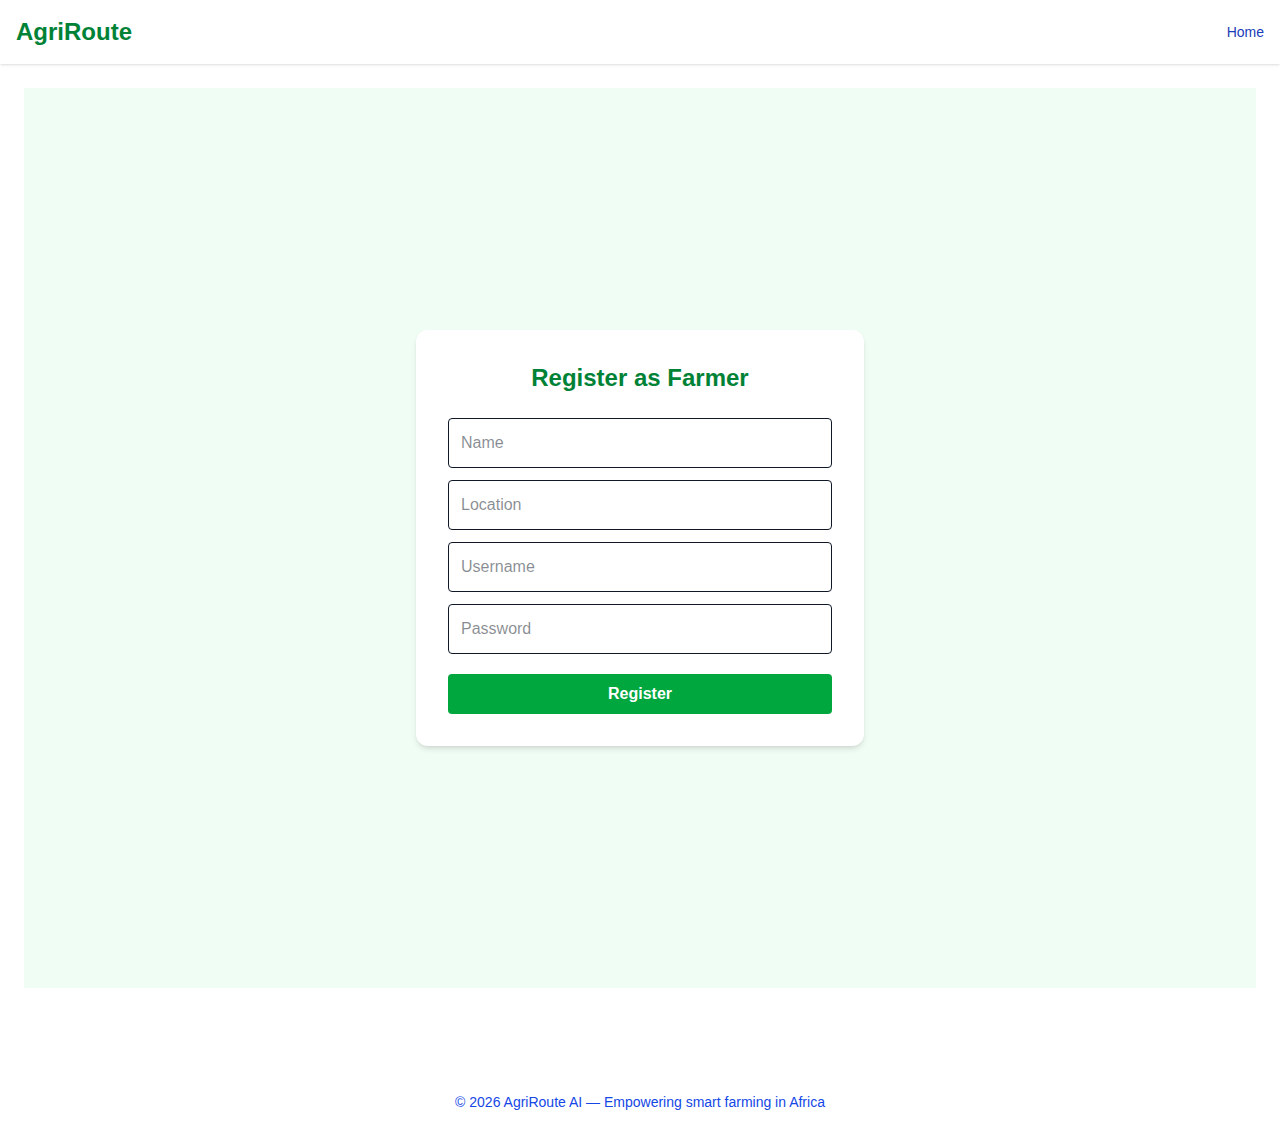
<file: farmer/register.html>
<!DOCTYPE html><html lang="en"><head><meta charSet="utf-8"/><meta name="viewport" content="width=device-width, initial-scale=1"/><link rel="stylesheet" href="/_next/static/css/c6af8a47e2e311e2.css" data-precedence="next"/><link rel="preload" as="script" fetchPriority="low" href="/_next/static/chunks/webpack-9f5a963adcff5ea6.js"/><script src="/_next/static/chunks/4bd1b696-52a6696c08e3276c.js" async=""></script><script src="/_next/static/chunks/684-35e3a8752f56acbf.js" async=""></script><script src="/_next/static/chunks/main-app-bd64b45a90a1bca6.js" async=""></script><script src="/_next/static/chunks/874-0197bf8342d89979.js" async=""></script><script src="/_next/static/chunks/app/layout-f58d96f933554100.js" async=""></script><script src="/_next/static/chunks/app/farmer/register/page-ecea4c0aca3b889c.js" async=""></script><link rel="icon" href="/favicon.ico" type="image/x-icon" sizes="16x16"/><script>document.querySelectorAll('body link[rel="icon"], body link[rel="apple-touch-icon"]').forEach(el => document.head.appendChild(el))</script><script src="/_next/static/chunks/polyfills-42372ed130431b0a.js" noModule=""></script></head><body class="min-h-screen bg-gradient-to-r from-green-50 to-blue-50 font-sans text-gray-900"><header class="bg-white shadow p-4 flex justify-between items-center"><h1 class="text-2xl font-bold text-green-700">AgriRoute</h1><nav class="space-x-4 text-blue-800 font-medium text-sm"><a href="/">Home</a></nav></header><main class="p-6"><div class="min-h-screen flex items-center justify-center bg-green-50"><form class="bg-white p-8 rounded-xl shadow-md w-full max-w-md"><h2 class="text-2xl font-bold text-green-700 mb-6 text-center">Register as Farmer</h2><input placeholder="Name" class="w-full mb-3 p-3 border rounded text-gray-900" required="" name="name" value=""/><input placeholder="Location" class="w-full mb-3 p-3 border rounded text-gray-900" required="" name="location" value=""/><input placeholder="Username" class="w-full mb-3 p-3 border rounded text-gray-900" required="" name="username" value=""/><input type="password" placeholder="Password" class="w-full mb-5 p-3 border rounded text-gray-900" required="" name="password" value=""/><button type="submit" class="w-full bg-green-600 text-white font-semibold py-2 rounded hover:bg-green-700">Register</button></form></div><!--$--><!--/$--><!--$--><!--/$--></main><footer class="text-center text-sm text-blue-700 mt-16 p-4">© <!-- -->2025<!-- --> AgriRoute AI — Empowering smart farming in Africa</footer><script src="/_next/static/chunks/webpack-9f5a963adcff5ea6.js" async=""></script><script>(self.__next_f=self.__next_f||[]).push([0])</script><script>self.__next_f.push([1,"1:\"$Sreact.fragment\"\n2:I[4970,[],\"ClientSegmentRoot\"]\n3:I[3414,[\"874\",\"static/chunks/874-0197bf8342d89979.js\",\"177\",\"static/chunks/app/layout-f58d96f933554100.js\"],\"default\"]\n4:I[7555,[],\"\"]\n5:I[1295,[],\"\"]\n7:I[894,[],\"ClientPageRoot\"]\n8:I[2715,[\"360\",\"static/chunks/app/farmer/register/page-ecea4c0aca3b889c.js\"],\"default\"]\nb:I[9665,[],\"MetadataBoundary\"]\nd:I[9665,[],\"OutletBoundary\"]\n10:I[4911,[],\"AsyncMetadataOutlet\"]\n12:I[9665,[],\"ViewportBoundary\"]\n14:I[6614,[],\"\"]\n:HL[\"/_next/static/css/c6af8a47e2e311e2.css\",\"style\"]\n"])</script><script>self.__next_f.push([1,"0:{\"P\":null,\"b\":\"y-te8_2-_J8TtGcJhUUD0\",\"p\":\"\",\"c\":[\"\",\"farmer\",\"register\"],\"i\":false,\"f\":[[[\"\",{\"children\":[\"farmer\",{\"children\":[\"register\",{\"children\":[\"__PAGE__\",{}]}]}]},\"$undefined\",\"$undefined\",true],[\"\",[\"$\",\"$1\",\"c\",{\"children\":[[[\"$\",\"link\",\"0\",{\"rel\":\"stylesheet\",\"href\":\"/_next/static/css/c6af8a47e2e311e2.css\",\"precedence\":\"next\",\"crossOrigin\":\"$undefined\",\"nonce\":\"$undefined\"}]],[\"$\",\"$L2\",null,{\"Component\":\"$3\",\"slots\":{\"children\":[\"$\",\"$L4\",null,{\"parallelRouterKey\":\"children\",\"error\":\"$undefined\",\"errorStyles\":\"$undefined\",\"errorScripts\":\"$undefined\",\"template\":[\"$\",\"$L5\",null,{}],\"templateStyles\":\"$undefined\",\"templateScripts\":\"$undefined\",\"notFound\":[[[\"$\",\"title\",null,{\"children\":\"404: This page could not be found.\"}],[\"$\",\"div\",null,{\"style\":{\"fontFamily\":\"system-ui,\\\"Segoe UI\\\",Roboto,Helvetica,Arial,sans-serif,\\\"Apple Color Emoji\\\",\\\"Segoe UI Emoji\\\"\",\"height\":\"100vh\",\"textAlign\":\"center\",\"display\":\"flex\",\"flexDirection\":\"column\",\"alignItems\":\"center\",\"justifyContent\":\"center\"},\"children\":[\"$\",\"div\",null,{\"children\":[[\"$\",\"style\",null,{\"dangerouslySetInnerHTML\":{\"__html\":\"body{color:#000;background:#fff;margin:0}.next-error-h1{border-right:1px solid rgba(0,0,0,.3)}@media (prefers-color-scheme:dark){body{color:#fff;background:#000}.next-error-h1{border-right:1px solid rgba(255,255,255,.3)}}\"}}],[\"$\",\"h1\",null,{\"className\":\"next-error-h1\",\"style\":{\"display\":\"inline-block\",\"margin\":\"0 20px 0 0\",\"padding\":\"0 23px 0 0\",\"fontSize\":24,\"fontWeight\":500,\"verticalAlign\":\"top\",\"lineHeight\":\"49px\"},\"children\":404}],[\"$\",\"div\",null,{\"style\":{\"display\":\"inline-block\"},\"children\":[\"$\",\"h2\",null,{\"style\":{\"fontSize\":14,\"fontWeight\":400,\"lineHeight\":\"49px\",\"margin\":0},\"children\":\"This page could not be found.\"}]}]]}]}]],[]],\"forbidden\":\"$undefined\",\"unauthorized\":\"$undefined\"}]},\"params\":{},\"promise\":\"$@6\"}]]}],{\"children\":[\"farmer\",[\"$\",\"$1\",\"c\",{\"children\":[null,[\"$\",\"$L4\",null,{\"parallelRouterKey\":\"children\",\"error\":\"$undefined\",\"errorStyles\":\"$undefined\",\"errorScripts\":\"$undefined\",\"template\":[\"$\",\"$L5\",null,{}],\"templateStyles\":\"$undefined\",\"templateScripts\":\"$undefined\",\"notFound\":\"$undefined\",\"forbidden\":\"$undefined\",\"unauthorized\":\"$undefined\"}]]}],{\"children\":[\"register\",[\"$\",\"$1\",\"c\",{\"children\":[null,[\"$\",\"$L4\",null,{\"parallelRouterKey\":\"children\",\"error\":\"$undefined\",\"errorStyles\":\"$undefined\",\"errorScripts\":\"$undefined\",\"template\":[\"$\",\"$L5\",null,{}],\"templateStyles\":\"$undefined\",\"templateScripts\":\"$undefined\",\"notFound\":\"$undefined\",\"forbidden\":\"$undefined\",\"unauthorized\":\"$undefined\"}]]}],{\"children\":[\"__PAGE__\",[\"$\",\"$1\",\"c\",{\"children\":[[\"$\",\"$L7\",null,{\"Component\":\"$8\",\"searchParams\":{},\"params\":\"$0:f:0:1:1:props:children:1:props:params\",\"promises\":[\"$@9\",\"$@a\"]}],[\"$\",\"$Lb\",null,{\"children\":\"$Lc\"}],null,[\"$\",\"$Ld\",null,{\"children\":[\"$Le\",\"$Lf\",[\"$\",\"$L10\",null,{\"promise\":\"$@11\"}]]}]]}],{},null,false]},null,false]},null,false]},null,false],[\"$\",\"$1\",\"h\",{\"children\":[null,[\"$\",\"$1\",\"FQdOLShKAUw9XDQ5R8L8b\",{\"children\":[[\"$\",\"$L12\",null,{\"children\":\"$L13\"}],null]}],null]}],false]],\"m\":\"$undefined\",\"G\":[\"$14\",\"$undefined\"],\"s\":false,\"S\":true}\n"])</script><script>self.__next_f.push([1,"15:\"$Sreact.suspense\"\n16:I[4911,[],\"AsyncMetadata\"]\n6:{}\n9:{}\na:{}\nc:[\"$\",\"$15\",null,{\"fallback\":null,\"children\":[\"$\",\"$L16\",null,{\"promise\":\"$@17\"}]}]\n"])</script><script>self.__next_f.push([1,"f:null\n"])</script><script>self.__next_f.push([1,"13:[[\"$\",\"meta\",\"0\",{\"charSet\":\"utf-8\"}],[\"$\",\"meta\",\"1\",{\"name\":\"viewport\",\"content\":\"width=device-width, initial-scale=1\"}]]\ne:null\n"])</script><script>self.__next_f.push([1,"17:{\"metadata\":[[\"$\",\"link\",\"0\",{\"rel\":\"icon\",\"href\":\"/favicon.ico\",\"type\":\"image/x-icon\",\"sizes\":\"16x16\"}]],\"error\":null,\"digest\":\"$undefined\"}\n11:{\"metadata\":\"$17:metadata\",\"error\":null,\"digest\":\"$undefined\"}\n"])</script></body></html>
</file>
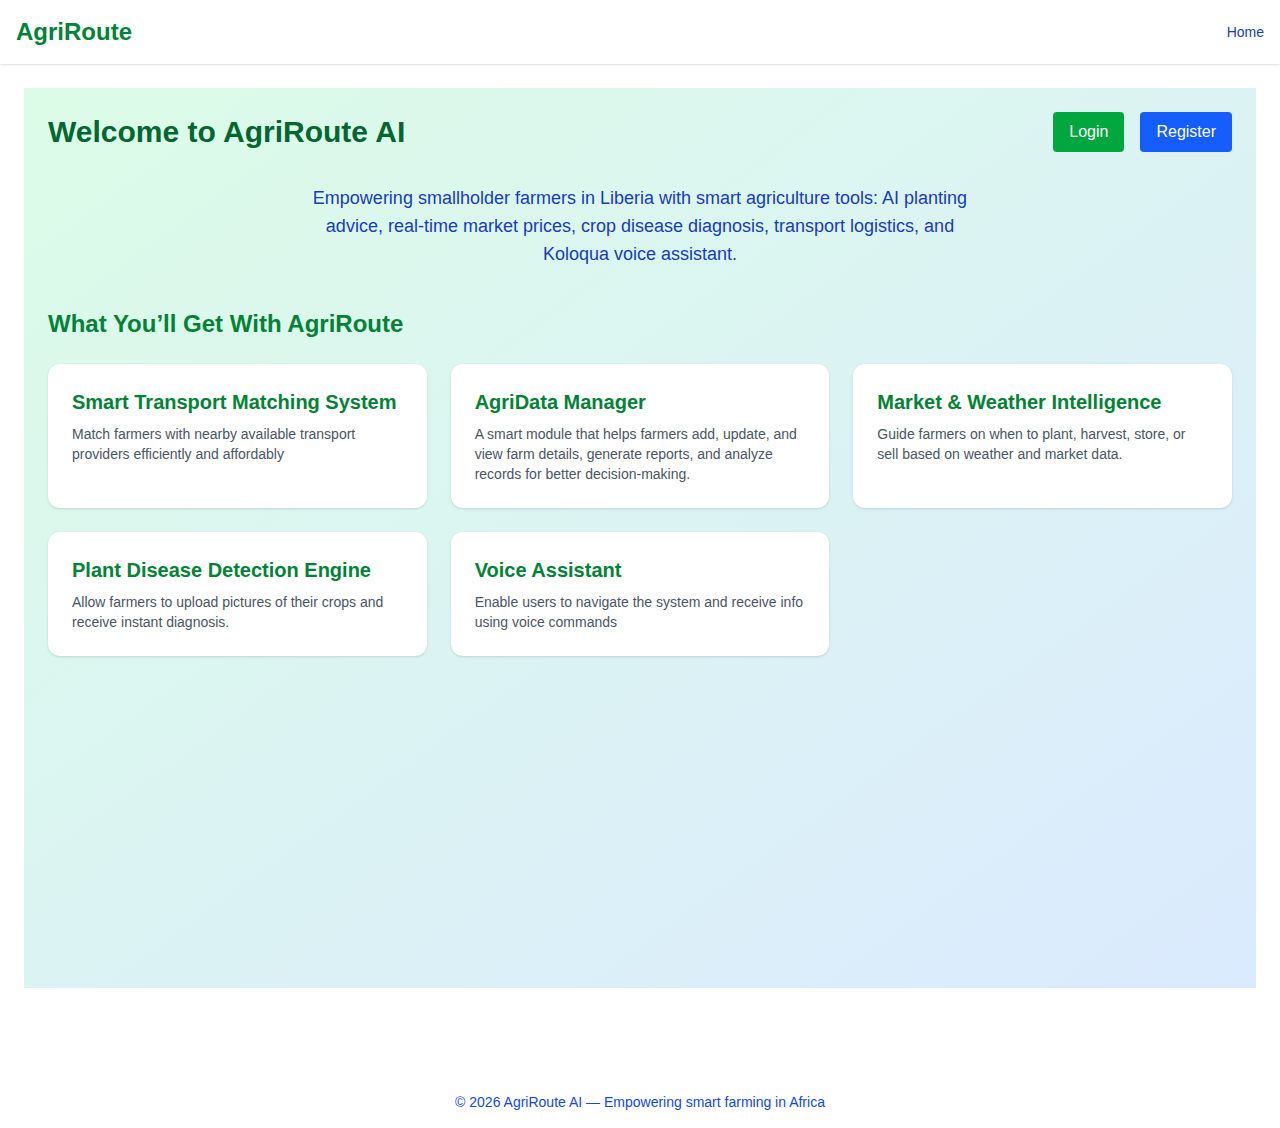
<file: farmer/transport.html>
<!DOCTYPE html><html lang="en"><head><meta charSet="utf-8"/><meta name="viewport" content="width=device-width, initial-scale=1"/><link rel="stylesheet" href="/_next/static/css/c6af8a47e2e311e2.css" data-precedence="next"/><link rel="preload" as="script" fetchPriority="low" href="/_next/static/chunks/webpack-9f5a963adcff5ea6.js"/><script src="/_next/static/chunks/4bd1b696-52a6696c08e3276c.js" async=""></script><script src="/_next/static/chunks/684-35e3a8752f56acbf.js" async=""></script><script src="/_next/static/chunks/main-app-bd64b45a90a1bca6.js" async=""></script><script src="/_next/static/chunks/874-0197bf8342d89979.js" async=""></script><script src="/_next/static/chunks/app/layout-f58d96f933554100.js" async=""></script><script src="/_next/static/chunks/app/farmer/transport/page-aca49654631072b5.js" async=""></script><link rel="icon" href="/favicon.ico" type="image/x-icon" sizes="16x16"/><script>document.querySelectorAll('body link[rel="icon"], body link[rel="apple-touch-icon"]').forEach(el => document.head.appendChild(el))</script><script src="/_next/static/chunks/polyfills-42372ed130431b0a.js" noModule=""></script></head><body class="min-h-screen bg-gradient-to-r from-green-50 to-blue-50 font-sans text-gray-900"><header class="bg-white shadow p-4 flex justify-between items-center"><h1 class="text-2xl font-bold text-green-700">AgriRoute</h1><nav class="space-x-4 text-blue-800 font-medium text-sm"><a href="/">Home</a></nav></header><main class="p-6"><div class="min-h-screen bg-gradient-to-br from-green-100 to-blue-100 p-6"><h1 class="text-2xl font-bold text-green-800 mb-4">Request Crop Transport</h1><form class="bg-white p-6 rounded-lg shadow-md max-w-xl space-y-4 text-gray-800"><div><label class="block font-semibold mb-1">Crop Type</label><input type="text" class="w-full p-2 border rounded" required="" name="crop" value=""/></div><div><label class="block font-semibold mb-1">Quantity (kg)</label><input type="number" class="w-full p-2 border rounded" required="" name="quantity" value=""/></div><div><label class="block font-semibold mb-1">Pickup Location</label><input type="text" class="w-full p-2 border rounded" required="" name="pickup" value=""/></div><div><label class="block font-semibold mb-1">Drop-off Location</label><input type="text" class="w-full p-2 border rounded" required="" name="dropoff" value=""/></div><button type="submit" class="bg-green-600 text-white px-4 py-2 rounded hover:bg-green-700">Submit Request</button></form></div><!--$--><!--/$--><!--$--><!--/$--></main><footer class="text-center text-sm text-blue-700 mt-16 p-4">© <!-- -->2025<!-- --> AgriRoute AI — Empowering smart farming in Africa</footer><script src="/_next/static/chunks/webpack-9f5a963adcff5ea6.js" async=""></script><script>(self.__next_f=self.__next_f||[]).push([0])</script><script>self.__next_f.push([1,"1:\"$Sreact.fragment\"\n2:I[4970,[],\"ClientSegmentRoot\"]\n3:I[3414,[\"874\",\"static/chunks/874-0197bf8342d89979.js\",\"177\",\"static/chunks/app/layout-f58d96f933554100.js\"],\"default\"]\n4:I[7555,[],\"\"]\n5:I[1295,[],\"\"]\n7:I[894,[],\"ClientPageRoot\"]\n8:I[9863,[\"314\",\"static/chunks/app/farmer/transport/page-aca49654631072b5.js\"],\"default\"]\nb:I[9665,[],\"MetadataBoundary\"]\nd:I[9665,[],\"OutletBoundary\"]\n10:I[4911,[],\"AsyncMetadataOutlet\"]\n12:I[9665,[],\"ViewportBoundary\"]\n14:I[6614,[],\"\"]\n:HL[\"/_next/static/css/c6af8a47e2e311e2.css\",\"style\"]\n"])</script><script>self.__next_f.push([1,"0:{\"P\":null,\"b\":\"y-te8_2-_J8TtGcJhUUD0\",\"p\":\"\",\"c\":[\"\",\"farmer\",\"transport\"],\"i\":false,\"f\":[[[\"\",{\"children\":[\"farmer\",{\"children\":[\"transport\",{\"children\":[\"__PAGE__\",{}]}]}]},\"$undefined\",\"$undefined\",true],[\"\",[\"$\",\"$1\",\"c\",{\"children\":[[[\"$\",\"link\",\"0\",{\"rel\":\"stylesheet\",\"href\":\"/_next/static/css/c6af8a47e2e311e2.css\",\"precedence\":\"next\",\"crossOrigin\":\"$undefined\",\"nonce\":\"$undefined\"}]],[\"$\",\"$L2\",null,{\"Component\":\"$3\",\"slots\":{\"children\":[\"$\",\"$L4\",null,{\"parallelRouterKey\":\"children\",\"error\":\"$undefined\",\"errorStyles\":\"$undefined\",\"errorScripts\":\"$undefined\",\"template\":[\"$\",\"$L5\",null,{}],\"templateStyles\":\"$undefined\",\"templateScripts\":\"$undefined\",\"notFound\":[[[\"$\",\"title\",null,{\"children\":\"404: This page could not be found.\"}],[\"$\",\"div\",null,{\"style\":{\"fontFamily\":\"system-ui,\\\"Segoe UI\\\",Roboto,Helvetica,Arial,sans-serif,\\\"Apple Color Emoji\\\",\\\"Segoe UI Emoji\\\"\",\"height\":\"100vh\",\"textAlign\":\"center\",\"display\":\"flex\",\"flexDirection\":\"column\",\"alignItems\":\"center\",\"justifyContent\":\"center\"},\"children\":[\"$\",\"div\",null,{\"children\":[[\"$\",\"style\",null,{\"dangerouslySetInnerHTML\":{\"__html\":\"body{color:#000;background:#fff;margin:0}.next-error-h1{border-right:1px solid rgba(0,0,0,.3)}@media (prefers-color-scheme:dark){body{color:#fff;background:#000}.next-error-h1{border-right:1px solid rgba(255,255,255,.3)}}\"}}],[\"$\",\"h1\",null,{\"className\":\"next-error-h1\",\"style\":{\"display\":\"inline-block\",\"margin\":\"0 20px 0 0\",\"padding\":\"0 23px 0 0\",\"fontSize\":24,\"fontWeight\":500,\"verticalAlign\":\"top\",\"lineHeight\":\"49px\"},\"children\":404}],[\"$\",\"div\",null,{\"style\":{\"display\":\"inline-block\"},\"children\":[\"$\",\"h2\",null,{\"style\":{\"fontSize\":14,\"fontWeight\":400,\"lineHeight\":\"49px\",\"margin\":0},\"children\":\"This page could not be found.\"}]}]]}]}]],[]],\"forbidden\":\"$undefined\",\"unauthorized\":\"$undefined\"}]},\"params\":{},\"promise\":\"$@6\"}]]}],{\"children\":[\"farmer\",[\"$\",\"$1\",\"c\",{\"children\":[null,[\"$\",\"$L4\",null,{\"parallelRouterKey\":\"children\",\"error\":\"$undefined\",\"errorStyles\":\"$undefined\",\"errorScripts\":\"$undefined\",\"template\":[\"$\",\"$L5\",null,{}],\"templateStyles\":\"$undefined\",\"templateScripts\":\"$undefined\",\"notFound\":\"$undefined\",\"forbidden\":\"$undefined\",\"unauthorized\":\"$undefined\"}]]}],{\"children\":[\"transport\",[\"$\",\"$1\",\"c\",{\"children\":[null,[\"$\",\"$L4\",null,{\"parallelRouterKey\":\"children\",\"error\":\"$undefined\",\"errorStyles\":\"$undefined\",\"errorScripts\":\"$undefined\",\"template\":[\"$\",\"$L5\",null,{}],\"templateStyles\":\"$undefined\",\"templateScripts\":\"$undefined\",\"notFound\":\"$undefined\",\"forbidden\":\"$undefined\",\"unauthorized\":\"$undefined\"}]]}],{\"children\":[\"__PAGE__\",[\"$\",\"$1\",\"c\",{\"children\":[[\"$\",\"$L7\",null,{\"Component\":\"$8\",\"searchParams\":{},\"params\":\"$0:f:0:1:1:props:children:1:props:params\",\"promises\":[\"$@9\",\"$@a\"]}],[\"$\",\"$Lb\",null,{\"children\":\"$Lc\"}],null,[\"$\",\"$Ld\",null,{\"children\":[\"$Le\",\"$Lf\",[\"$\",\"$L10\",null,{\"promise\":\"$@11\"}]]}]]}],{},null,false]},null,false]},null,false]},null,false],[\"$\",\"$1\",\"h\",{\"children\":[null,[\"$\",\"$1\",\"2k9Tns6QTpOsmAEu0OG-R\",{\"children\":[[\"$\",\"$L12\",null,{\"children\":\"$L13\"}],null]}],null]}],false]],\"m\":\"$undefined\",\"G\":[\"$14\",\"$undefined\"],\"s\":false,\"S\":true}\n"])</script><script>self.__next_f.push([1,"15:\"$Sreact.suspense\"\n16:I[4911,[],\"AsyncMetadata\"]\n6:{}\n9:{}\na:{}\nc:[\"$\",\"$15\",null,{\"fallback\":null,\"children\":[\"$\",\"$L16\",null,{\"promise\":\"$@17\"}]}]\n"])</script><script>self.__next_f.push([1,"f:null\n"])</script><script>self.__next_f.push([1,"13:[[\"$\",\"meta\",\"0\",{\"charSet\":\"utf-8\"}],[\"$\",\"meta\",\"1\",{\"name\":\"viewport\",\"content\":\"width=device-width, initial-scale=1\"}]]\ne:null\n"])</script><script>self.__next_f.push([1,"17:{\"metadata\":[[\"$\",\"link\",\"0\",{\"rel\":\"icon\",\"href\":\"/favicon.ico\",\"type\":\"image/x-icon\",\"sizes\":\"16x16\"}]],\"error\":null,\"digest\":\"$undefined\"}\n11:{\"metadata\":\"$17:metadata\",\"error\":null,\"digest\":\"$undefined\"}\n"])</script></body></html>
</file>
<file: _next/static/css/c6af8a47e2e311e2.css>
/*! tailwindcss v4.1.8 | MIT License | https://tailwindcss.com */@layer properties{@supports (((-webkit-hyphens:none)) and (not (margin-trim:inline))) or ((-moz-orient:inline) and (not (color:rgb(from red r g b)))){*,::backdrop,:after,:before{--tw-rotate-x:initial;--tw-rotate-y:initial;--tw-rotate-z:initial;--tw-skew-x:initial;--tw-skew-y:initial;--tw-space-y-reverse:0;--tw-space-x-reverse:0;--tw-border-style:solid;--tw-gradient-position:initial;--tw-gradient-from:#0000;--tw-gradient-via:#0000;--tw-gradient-to:#0000;--tw-gradient-stops:initial;--tw-gradient-via-stops:initial;--tw-gradient-from-position:0%;--tw-gradient-via-position:50%;--tw-gradient-to-position:100%;--tw-font-weight:initial;--tw-shadow:0 0 #0000;--tw-shadow-color:initial;--tw-shadow-alpha:100%;--tw-inset-shadow:0 0 #0000;--tw-inset-shadow-color:initial;--tw-inset-shadow-alpha:100%;--tw-ring-color:initial;--tw-ring-shadow:0 0 #0000;--tw-inset-ring-color:initial;--tw-inset-ring-shadow:0 0 #0000;--tw-ring-inset:initial;--tw-ring-offset-width:0px;--tw-ring-offset-color:#fff;--tw-ring-offset-shadow:0 0 #0000}}}@layer theme{:host,:root{--color-red-600:oklch(57.7% .245 27.325);--color-red-700:oklch(50.5% .213 27.518);--color-yellow-700:oklch(55.4% .135 66.442);--color-yellow-800:oklch(47.6% .114 61.907);--color-lime-700:oklch(53.2% .157 131.589);--color-green-50:oklch(98.2% .018 155.826);--color-green-100:oklch(96.2% .044 156.743);--color-green-400:oklch(79.2% .209 151.711);--color-green-600:oklch(62.7% .194 149.214);--color-green-700:oklch(52.7% .154 150.069);--color-green-800:oklch(44.8% .119 151.328);--color-cyan-800:oklch(45% .085 224.283);--color-blue-50:oklch(97% .014 254.604);--color-blue-100:oklch(93.2% .032 255.585);--color-blue-300:oklch(80.9% .105 251.813);--color-blue-500:oklch(62.3% .214 259.815);--color-blue-600:oklch(54.6% .245 262.881);--color-blue-700:oklch(48.8% .243 264.376);--color-blue-800:oklch(42.4% .199 265.638);--color-blue-900:oklch(37.9% .146 265.522);--color-indigo-700:oklch(45.7% .24 277.023);--color-purple-800:oklch(43.8% .218 303.724);--color-gray-300:oklch(87.2% .01 258.338);--color-gray-400:oklch(70.7% .022 261.325);--color-gray-600:oklch(44.6% .03 256.802);--color-gray-700:oklch(37.3% .034 259.733);--color-gray-800:oklch(27.8% .033 256.848);--color-gray-900:oklch(21% .034 264.665);--color-black:#000;--color-white:#fff;--spacing:.25rem;--container-sm:24rem;--container-md:28rem;--container-xl:36rem;--container-2xl:42rem;--text-sm:.875rem;--text-sm--line-height:calc(1.25/.875);--text-lg:1.125rem;--text-lg--line-height:calc(1.75/1.125);--text-xl:1.25rem;--text-xl--line-height:calc(1.75/1.25);--text-2xl:1.5rem;--text-2xl--line-height:calc(2/1.5);--text-3xl:1.875rem;--text-3xl--line-height:calc(2.25/1.875);--text-4xl:2.25rem;--text-4xl--line-height:calc(2.5/2.25);--font-weight-medium:500;--font-weight-semibold:600;--font-weight-bold:700;--font-weight-extrabold:800;--radius-md:.375rem;--radius-lg:.5rem;--radius-xl:.75rem;--default-transition-duration:.15s;--default-transition-timing-function:cubic-bezier(.4,0,.2,1);--default-font-family:var(--font-geist-sans);--default-mono-font-family:var(--font-geist-mono)}}@layer base{*,::backdrop,:after,:before{box-sizing:border-box;border:0 solid;margin:0;padding:0}::file-selector-button{box-sizing:border-box;border:0 solid;margin:0;padding:0}:host,html{-webkit-text-size-adjust:100%;tab-size:4;line-height:1.5;font-family:var(--default-font-family,ui-sans-serif,system-ui,sans-serif,"Apple Color Emoji","Segoe UI Emoji","Segoe UI Symbol","Noto Color Emoji");font-feature-settings:var(--default-font-feature-settings,normal);font-variation-settings:var(--default-font-variation-settings,normal);-webkit-tap-highlight-color:transparent}hr{height:0;color:inherit;border-top-width:1px}abbr:where([title]){-webkit-text-decoration:underline dotted;text-decoration:underline dotted}h1,h2,h3,h4,h5,h6{font-size:inherit;font-weight:inherit}a{color:inherit;-webkit-text-decoration:inherit;text-decoration:inherit}b,strong{font-weight:bolder}code,kbd,pre,samp{font-family:var(--default-mono-font-family,ui-monospace,SFMono-Regular,Menlo,Monaco,Consolas,"Liberation Mono","Courier New",monospace);font-feature-settings:var(--default-mono-font-feature-settings,normal);font-variation-settings:var(--default-mono-font-variation-settings,normal);font-size:1em}small{font-size:80%}sub,sup{vertical-align:baseline;font-size:75%;line-height:0;position:relative}sub{bottom:-.25em}sup{top:-.5em}table{text-indent:0;border-color:inherit;border-collapse:collapse}:-moz-focusring{outline:auto}progress{vertical-align:baseline}summary{display:list-item}menu,ol,ul{list-style:none}audio,canvas,embed,iframe,img,object,svg,video{vertical-align:middle;display:block}img,video{max-width:100%;height:auto}button,input,optgroup,select,textarea{font:inherit;font-feature-settings:inherit;font-variation-settings:inherit;letter-spacing:inherit;color:inherit;opacity:1;background-color:#0000;border-radius:0}::file-selector-button{font:inherit;font-feature-settings:inherit;font-variation-settings:inherit;letter-spacing:inherit;color:inherit;opacity:1;background-color:#0000;border-radius:0}:where(select:is([multiple],[size])) optgroup{font-weight:bolder}:where(select:is([multiple],[size])) optgroup option{padding-inline-start:20px}::file-selector-button{margin-inline-end:4px}::placeholder{opacity:1}@supports (not ((-webkit-appearance:-apple-pay-button))) or (contain-intrinsic-size:1px){::placeholder{color:currentColor}@supports (color:color-mix(in lab,red,red)){::placeholder{color:color-mix(in oklab,currentcolor 50%,transparent)}}}textarea{resize:vertical}::-webkit-search-decoration{-webkit-appearance:none}::-webkit-date-and-time-value{min-height:1lh;text-align:inherit}::-webkit-datetime-edit{display:inline-flex}::-webkit-datetime-edit-fields-wrapper{padding:0}::-webkit-datetime-edit,::-webkit-datetime-edit-year-field{padding-block:0}::-webkit-datetime-edit-day-field,::-webkit-datetime-edit-month-field{padding-block:0}::-webkit-datetime-edit-hour-field,::-webkit-datetime-edit-minute-field{padding-block:0}::-webkit-datetime-edit-millisecond-field,::-webkit-datetime-edit-second-field{padding-block:0}::-webkit-datetime-edit-meridiem-field{padding-block:0}:-moz-ui-invalid{box-shadow:none}button,input:where([type=button],[type=reset],[type=submit]){appearance:button}::file-selector-button{appearance:button}::-webkit-inner-spin-button,::-webkit-outer-spin-button{height:auto}[hidden]:where(:not([hidden=until-found])){display:none!important}}@layer components;@layer utilities{.mx-auto{margin-inline:auto}.mt-2{margin-top:calc(var(--spacing)*2)}.mt-4{margin-top:calc(var(--spacing)*4)}.mt-6{margin-top:calc(var(--spacing)*6)}.mt-10{margin-top:calc(var(--spacing)*10)}.mt-16{margin-top:calc(var(--spacing)*16)}.mb-1{margin-bottom:calc(var(--spacing)*1)}.mb-2{margin-bottom:calc(var(--spacing)*2)}.mb-3{margin-bottom:calc(var(--spacing)*3)}.mb-4{margin-bottom:calc(var(--spacing)*4)}.mb-5{margin-bottom:calc(var(--spacing)*5)}.mb-6{margin-bottom:calc(var(--spacing)*6)}.mb-8{margin-bottom:calc(var(--spacing)*8)}.mb-10{margin-bottom:calc(var(--spacing)*10)}.ml-2{margin-left:calc(var(--spacing)*2)}.block{display:block}.flex{display:flex}.grid{display:grid}.min-h-screen{min-height:100vh}.w-64{width:calc(var(--spacing)*64)}.w-full{width:100%}.max-w-2xl{max-width:var(--container-2xl)}.max-w-md{max-width:var(--container-md)}.max-w-sm{max-width:var(--container-sm)}.max-w-xl{max-width:var(--container-xl)}.min-w-full{min-width:100%}.flex-1{flex:1}.transform{transform:var(--tw-rotate-x,)var(--tw-rotate-y,)var(--tw-rotate-z,)var(--tw-skew-x,)var(--tw-skew-y,)}.cursor-pointer{cursor:pointer}.list-disc{list-style-type:disc}.grid-cols-1{grid-template-columns:repeat(1,minmax(0,1fr))}.flex-col{flex-direction:column}.flex-wrap{flex-wrap:wrap}.items-center{align-items:center}.justify-between{justify-content:space-between}.justify-center{justify-content:center}.gap-2{gap:calc(var(--spacing)*2)}.gap-4{gap:calc(var(--spacing)*4)}.gap-6{gap:calc(var(--spacing)*6)}:where(.space-y-3>:not(:last-child)){--tw-space-y-reverse:0;margin-block-start:calc(calc(var(--spacing)*3)*var(--tw-space-y-reverse));margin-block-end:calc(calc(var(--spacing)*3)*calc(1 - var(--tw-space-y-reverse)))}:where(.space-y-4>:not(:last-child)){--tw-space-y-reverse:0;margin-block-start:calc(calc(var(--spacing)*4)*var(--tw-space-y-reverse));margin-block-end:calc(calc(var(--spacing)*4)*calc(1 - var(--tw-space-y-reverse)))}:where(.space-x-4>:not(:last-child)){--tw-space-x-reverse:0;margin-inline-start:calc(calc(var(--spacing)*4)*var(--tw-space-x-reverse));margin-inline-end:calc(calc(var(--spacing)*4)*calc(1 - var(--tw-space-x-reverse)))}.overflow-x-auto{overflow-x:auto}.rounded{border-radius:.25rem}.rounded-full{border-radius:3.40282e+38px}.rounded-lg{border-radius:var(--radius-lg)}.rounded-md{border-radius:var(--radius-md)}.rounded-xl{border-radius:var(--radius-xl)}.border{border-style:var(--tw-border-style);border-width:1px}.border-b{border-bottom-style:var(--tw-border-style);border-bottom-width:1px}.border-blue-100{border-color:var(--color-blue-100)}.border-blue-300{border-color:var(--color-blue-300)}.border-gray-300{border-color:var(--color-gray-300)}.border-green-400{border-color:var(--color-green-400)}.bg-blue-50{background-color:var(--color-blue-50)}.bg-blue-600{background-color:var(--color-blue-600)}.bg-gray-300{background-color:var(--color-gray-300)}.bg-green-50{background-color:var(--color-green-50)}.bg-green-600{background-color:var(--color-green-600)}.bg-green-700{background-color:var(--color-green-700)}.bg-white{background-color:var(--color-white)}.bg-gradient-to-br{--tw-gradient-position:to bottom right in oklab}.bg-gradient-to-br,.bg-gradient-to-r{background-image:linear-gradient(var(--tw-gradient-stops))}.bg-gradient-to-r{--tw-gradient-position:to right in oklab}.from-green-50{--tw-gradient-from:var(--color-green-50);--tw-gradient-stops:var(--tw-gradient-via-stops,var(--tw-gradient-position),var(--tw-gradient-from)var(--tw-gradient-from-position),var(--tw-gradient-to)var(--tw-gradient-to-position))}.from-green-100{--tw-gradient-from:var(--color-green-100);--tw-gradient-stops:var(--tw-gradient-via-stops,var(--tw-gradient-position),var(--tw-gradient-from)var(--tw-gradient-from-position),var(--tw-gradient-to)var(--tw-gradient-to-position))}.to-blue-50{--tw-gradient-to:var(--color-blue-50);--tw-gradient-stops:var(--tw-gradient-via-stops,var(--tw-gradient-position),var(--tw-gradient-from)var(--tw-gradient-from-position),var(--tw-gradient-to)var(--tw-gradient-to-position))}.to-blue-100{--tw-gradient-to:var(--color-blue-100);--tw-gradient-stops:var(--tw-gradient-via-stops,var(--tw-gradient-position),var(--tw-gradient-from)var(--tw-gradient-from-position),var(--tw-gradient-to)var(--tw-gradient-to-position))}.p-2{padding:calc(var(--spacing)*2)}.p-3{padding:calc(var(--spacing)*3)}.p-4{padding:calc(var(--spacing)*4)}.p-5{padding:calc(var(--spacing)*5)}.p-6{padding:calc(var(--spacing)*6)}.p-8{padding:calc(var(--spacing)*8)}.p-10{padding:calc(var(--spacing)*10)}.px-4{padding-inline:calc(var(--spacing)*4)}.px-6{padding-inline:calc(var(--spacing)*6)}.py-2{padding-block:calc(var(--spacing)*2)}.py-3{padding-block:calc(var(--spacing)*3)}.pl-5{padding-left:calc(var(--spacing)*5)}.text-center{text-align:center}.text-left{text-align:left}.text-right{text-align:right}.font-sans{font-family:var(--font-geist-sans)}.text-2xl{font-size:var(--text-2xl);line-height:var(--tw-leading,var(--text-2xl--line-height))}.text-3xl{font-size:var(--text-3xl);line-height:var(--tw-leading,var(--text-3xl--line-height))}.text-4xl{font-size:var(--text-4xl);line-height:var(--tw-leading,var(--text-4xl--line-height))}.text-lg{font-size:var(--text-lg);line-height:var(--tw-leading,var(--text-lg--line-height))}.text-sm{font-size:var(--text-sm);line-height:var(--tw-leading,var(--text-sm--line-height))}.text-xl{font-size:var(--text-xl);line-height:var(--tw-leading,var(--text-xl--line-height))}.font-bold{--tw-font-weight:var(--font-weight-bold);font-weight:var(--font-weight-bold)}.font-extrabold{--tw-font-weight:var(--font-weight-extrabold);font-weight:var(--font-weight-extrabold)}.font-medium{--tw-font-weight:var(--font-weight-medium);font-weight:var(--font-weight-medium)}.font-semibold{--tw-font-weight:var(--font-weight-semibold);font-weight:var(--font-weight-semibold)}.text-black{color:var(--color-black)}.text-blue-500{color:var(--color-blue-500)}.text-blue-600{color:var(--color-blue-600)}.text-blue-700{color:var(--color-blue-700)}.text-blue-800{color:var(--color-blue-800)}.text-blue-900{color:var(--color-blue-900)}.text-cyan-800{color:var(--color-cyan-800)}.text-gray-600{color:var(--color-gray-600)}.text-gray-700{color:var(--color-gray-700)}.text-gray-800{color:var(--color-gray-800)}.text-gray-900{color:var(--color-gray-900)}.text-green-600{color:var(--color-green-600)}.text-green-700{color:var(--color-green-700)}.text-green-800{color:var(--color-green-800)}.text-indigo-700{color:var(--color-indigo-700)}.text-lime-700{color:var(--color-lime-700)}.text-purple-800{color:var(--color-purple-800)}.text-red-600{color:var(--color-red-600)}.text-red-700{color:var(--color-red-700)}.text-white{color:var(--color-white)}.text-yellow-700{color:var(--color-yellow-700)}.text-yellow-800{color:var(--color-yellow-800)}.shadow{--tw-shadow:0 1px 3px 0 var(--tw-shadow-color,#0000001a),0 1px 2px -1px var(--tw-shadow-color,#0000001a)}.shadow,.shadow-md{box-shadow:var(--tw-inset-shadow),var(--tw-inset-ring-shadow),var(--tw-ring-offset-shadow),var(--tw-ring-shadow),var(--tw-shadow)}.shadow-md{--tw-shadow:0 4px 6px -1px var(--tw-shadow-color,#0000001a),0 2px 4px -2px var(--tw-shadow-color,#0000001a)}.transition-all{transition-property:all;transition-timing-function:var(--tw-ease,var(--default-transition-timing-function));transition-duration:var(--tw-duration,var(--default-transition-duration))}@media (hover:hover){.hover\:scale-\[1\.02\]:hover{scale:1.02}.hover\:scale-\[1\.03\]:hover{scale:1.03}.hover\:bg-blue-700:hover{background-color:var(--color-blue-700)}.hover\:bg-gray-400:hover{background-color:var(--color-gray-400)}.hover\:bg-green-50:hover{background-color:var(--color-green-50)}.hover\:bg-green-700:hover{background-color:var(--color-green-700)}.hover\:bg-green-800:hover{background-color:var(--color-green-800)}.hover\:underline:hover{text-decoration-line:underline}.hover\:shadow-xl:hover{--tw-shadow:0 20px 25px -5px var(--tw-shadow-color,#0000001a),0 8px 10px -6px var(--tw-shadow-color,#0000001a);box-shadow:var(--tw-inset-shadow),var(--tw-inset-ring-shadow),var(--tw-ring-offset-shadow),var(--tw-ring-shadow),var(--tw-shadow)}}.focus\:ring-2:focus{--tw-ring-shadow:var(--tw-ring-inset,)0 0 0 calc(2px + var(--tw-ring-offset-width))var(--tw-ring-color,currentcolor);box-shadow:var(--tw-inset-shadow),var(--tw-inset-ring-shadow),var(--tw-ring-offset-shadow),var(--tw-ring-shadow),var(--tw-shadow)}.focus\:ring-green-400:focus{--tw-ring-color:var(--color-green-400)}.focus\:outline-none:focus{--tw-outline-style:none;outline-style:none}.disabled\:opacity-50:disabled{opacity:.5}@media (min-width:40rem){.sm\:grid-cols-2{grid-template-columns:repeat(2,minmax(0,1fr))}}@media (min-width:48rem){.md\:grid-cols-2{grid-template-columns:repeat(2,minmax(0,1fr))}}@media (min-width:64rem){.lg\:grid-cols-3{grid-template-columns:repeat(3,minmax(0,1fr))}.lg\:flex-row{flex-direction:row}}}:root{--background:#fff;--foreground:#3f3434}@media (prefers-color-scheme:dark){:root{--background:#0a0a0a;--foreground:#ededed}}body{background:var(--background);color:var(--foreground);font-family:Arial,Helvetica,sans-serif}@property --tw-rotate-x{syntax:"*";inherits:false}@property --tw-rotate-y{syntax:"*";inherits:false}@property --tw-rotate-z{syntax:"*";inherits:false}@property --tw-skew-x{syntax:"*";inherits:false}@property --tw-skew-y{syntax:"*";inherits:false}@property --tw-space-y-reverse{syntax:"*";inherits:false;initial-value:0}@property --tw-space-x-reverse{syntax:"*";inherits:false;initial-value:0}@property --tw-border-style{syntax:"*";inherits:false;initial-value:solid}@property --tw-gradient-position{syntax:"*";inherits:false}@property --tw-gradient-from{syntax:"<color>";inherits:false;initial-value:#0000}@property --tw-gradient-via{syntax:"<color>";inherits:false;initial-value:#0000}@property --tw-gradient-to{syntax:"<color>";inherits:false;initial-value:#0000}@property --tw-gradient-stops{syntax:"*";inherits:false}@property --tw-gradient-via-stops{syntax:"*";inherits:false}@property --tw-gradient-from-position{syntax:"<length-percentage>";inherits:false;initial-value:0}@property --tw-gradient-via-position{syntax:"<length-percentage>";inherits:false;initial-value:50%}@property --tw-gradient-to-position{syntax:"<length-percentage>";inherits:false;initial-value:100%}@property --tw-font-weight{syntax:"*";inherits:false}@property --tw-shadow{syntax:"*";inherits:false;initial-value:0 0 #0000}@property --tw-shadow-color{syntax:"*";inherits:false}@property --tw-shadow-alpha{syntax:"<percentage>";inherits:false;initial-value:100%}@property --tw-inset-shadow{syntax:"*";inherits:false;initial-value:0 0 #0000}@property --tw-inset-shadow-color{syntax:"*";inherits:false}@property --tw-inset-shadow-alpha{syntax:"<percentage>";inherits:false;initial-value:100%}@property --tw-ring-color{syntax:"*";inherits:false}@property --tw-ring-shadow{syntax:"*";inherits:false;initial-value:0 0 #0000}@property --tw-inset-ring-color{syntax:"*";inherits:false}@property --tw-inset-ring-shadow{syntax:"*";inherits:false;initial-value:0 0 #0000}@property --tw-ring-inset{syntax:"*";inherits:false}@property --tw-ring-offset-width{syntax:"<length>";inherits:false;initial-value:0}@property --tw-ring-offset-color{syntax:"*";inherits:false;initial-value:#fff}@property --tw-ring-offset-shadow{syntax:"*";inherits:false;initial-value:0 0 #0000}
</file>
